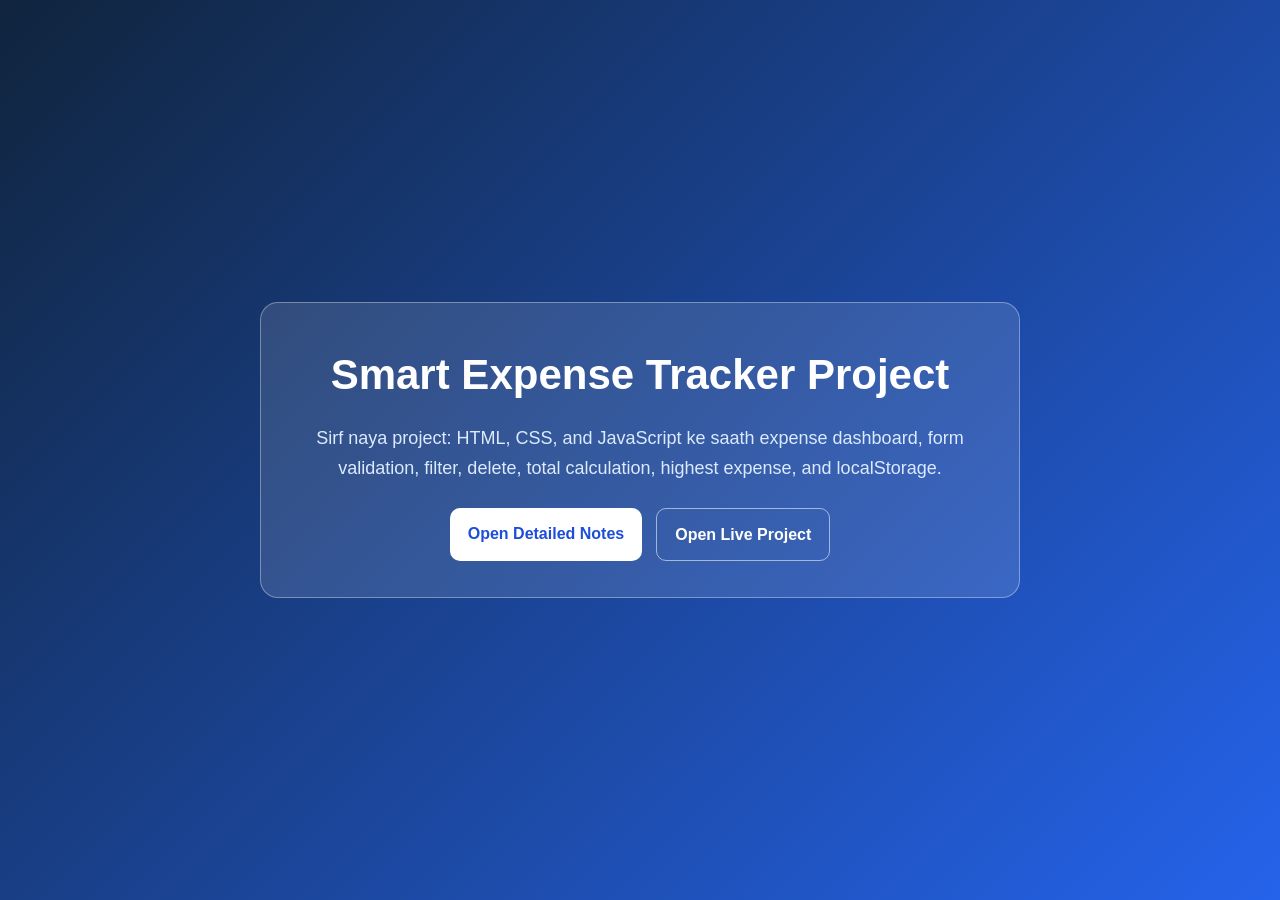
<file: index.html>
<!DOCTYPE html>
<html lang="en">
<head>
<meta charset="UTF-8">
<meta name="viewport" content="width=device-width, initial-scale=1">
<title>Smart Expense Tracker Project</title>
<style>
  *{box-sizing:border-box;}
  body{margin:0;font-family:Arial,Helvetica,sans-serif;background:#f7faff;color:#172033;line-height:1.7;}
  .hero{min-height:100vh;display:flex;align-items:center;justify-content:center;padding:40px 20px;background:linear-gradient(135deg,#10243d,#2563eb);color:#fff;text-align:center;}
  .card{max-width:760px;background:rgba(255,255,255,.12);border:1px solid rgba(255,255,255,.35);border-radius:18px;padding:36px;}
  h1{font-size:42px;margin:0 0 12px;}
  p{font-size:18px;color:#dbeafe;margin:0 0 24px;}
  .links{display:flex;gap:14px;justify-content:center;flex-wrap:wrap;}
  a{display:inline-block;background:#fff;color:#1d4ed8;text-decoration:none;font-weight:800;border-radius:10px;padding:12px 18px;}
  a.secondary{background:transparent;color:#fff;border:1px solid rgba(255,255,255,.55);}
</style>
</head>
<body>
  <main class="hero">
    <section class="card">
      <h1>Smart Expense Tracker Project</h1>
      <p>Sirf naya project: HTML, CSS, and JavaScript ke saath expense dashboard, form validation, filter, delete, total calculation, highest expense, and localStorage.</p>
      <div class="links">
        <a href="smart-expense-tracker-project/">Open Detailed Notes</a>
        <a class="secondary" href="smart-expense-tracker-project/project/">Open Live Project</a>
      </div>
    </section>
  </main>
</body>
</html>
</file>
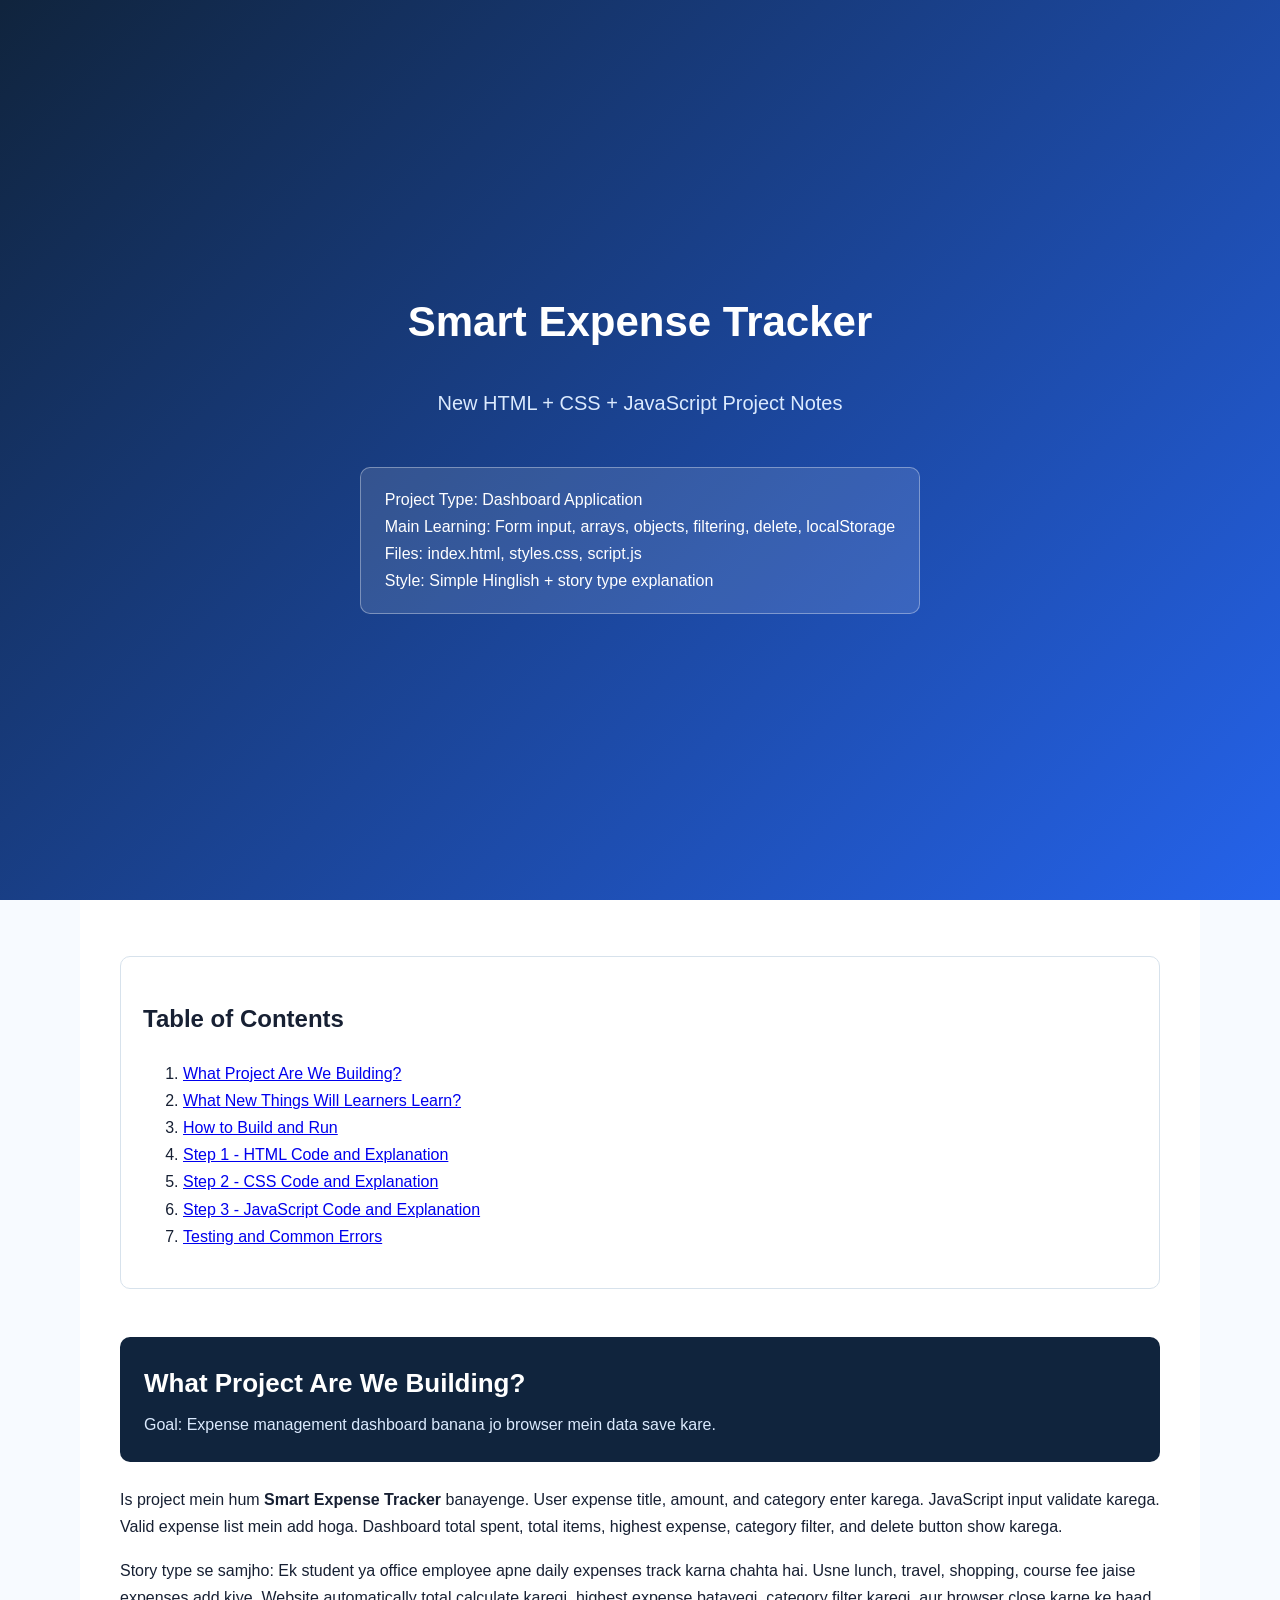
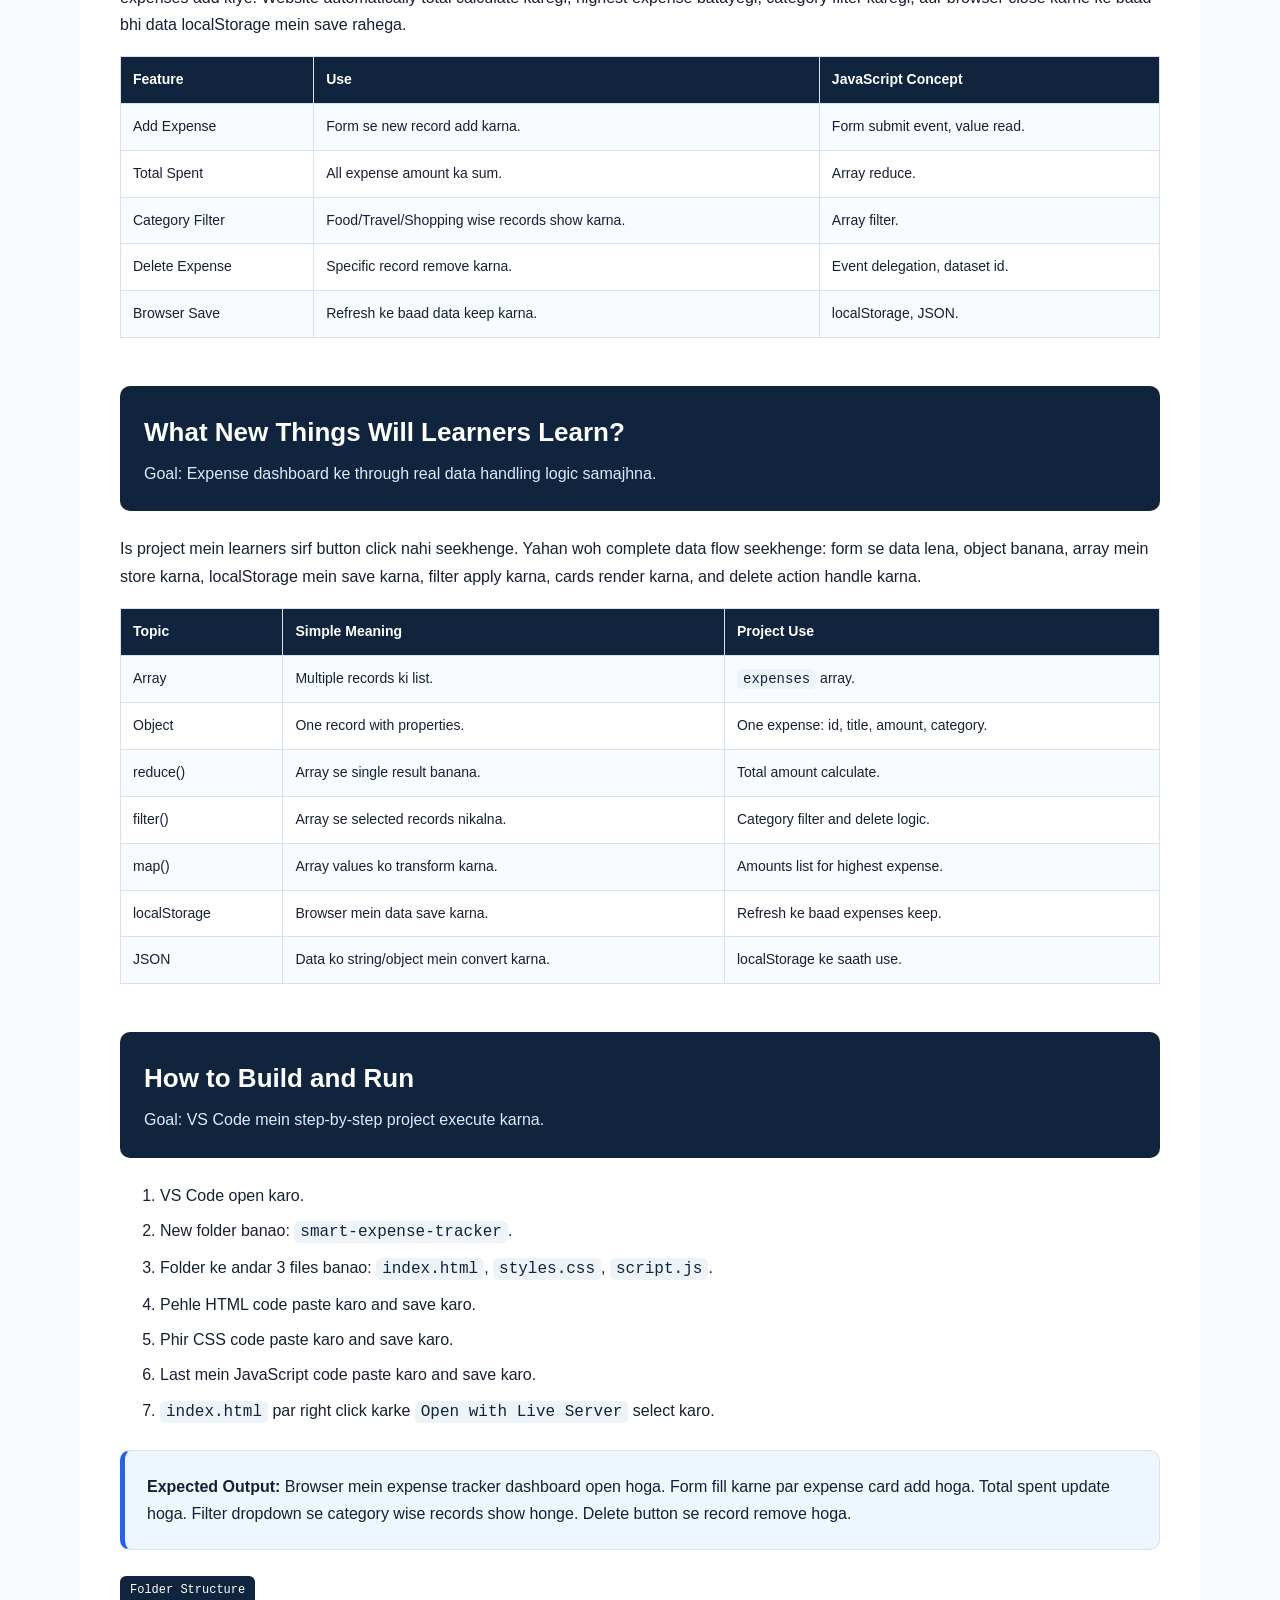
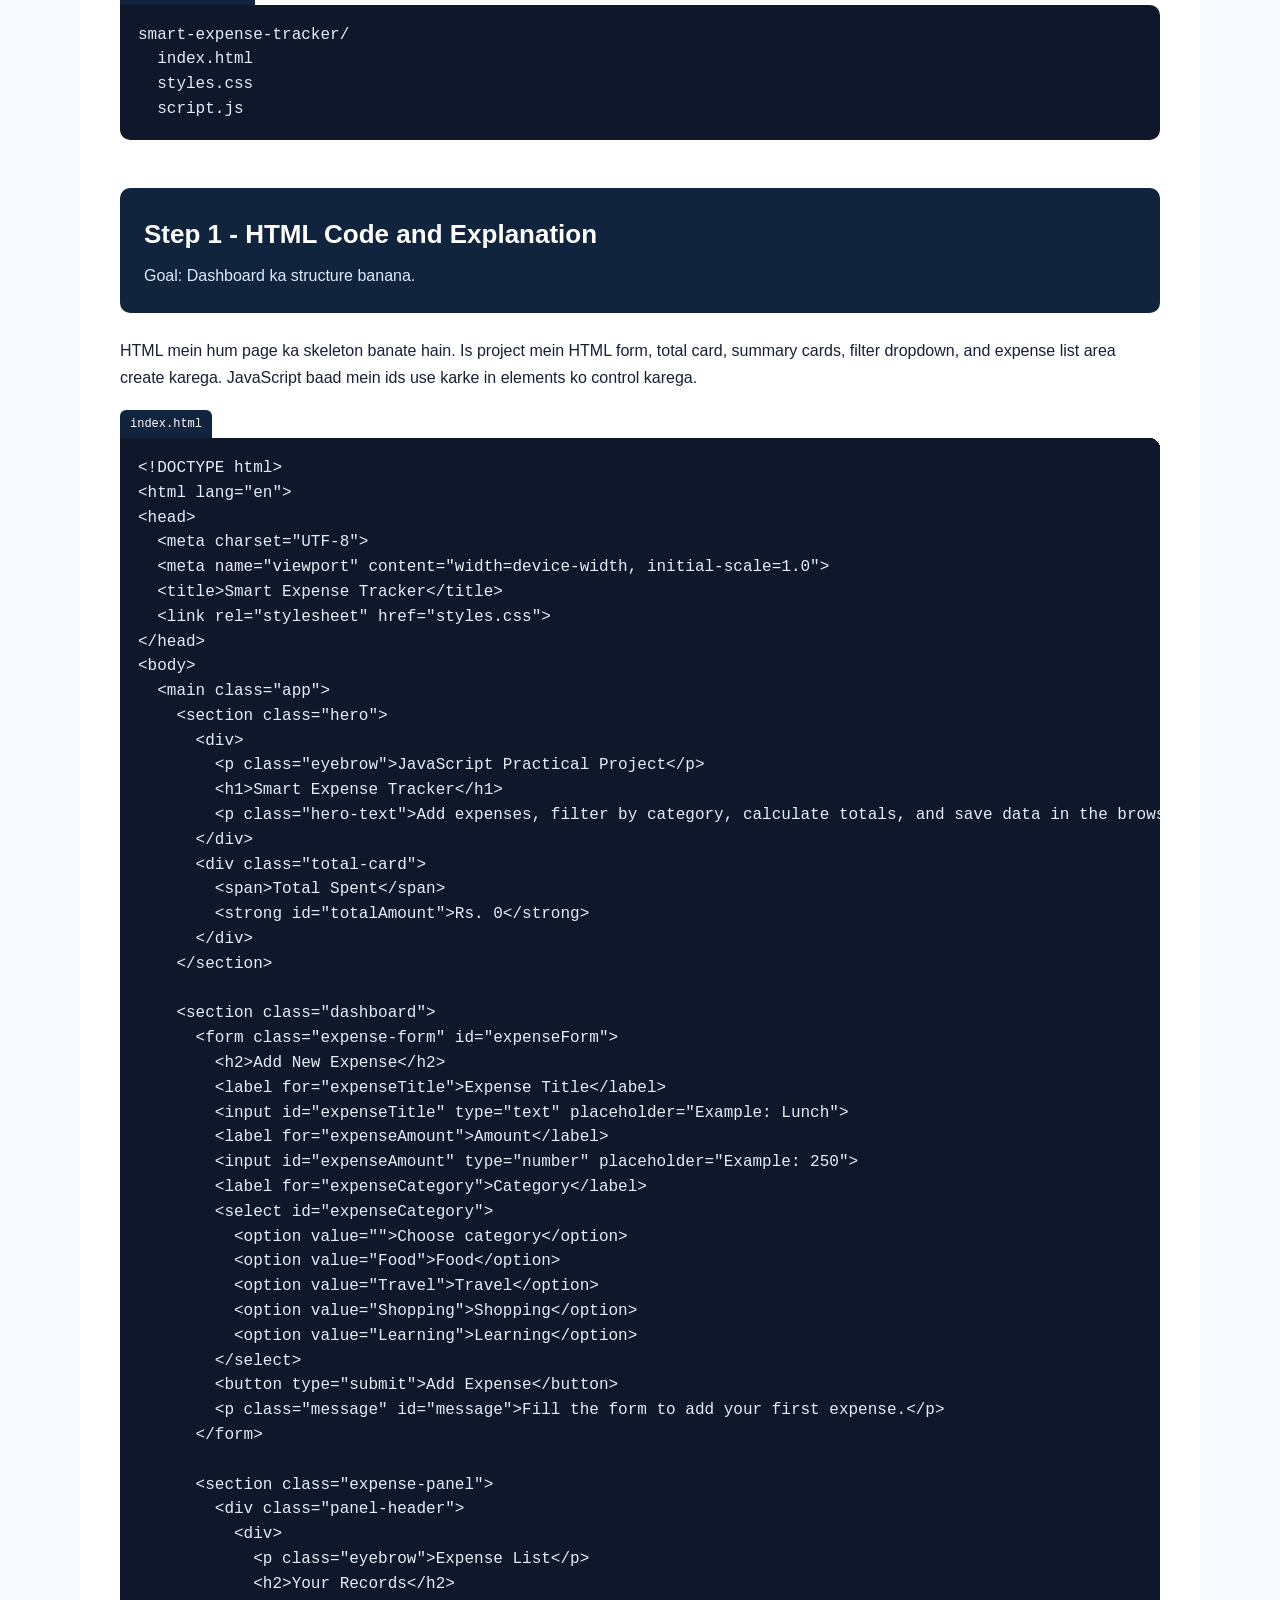
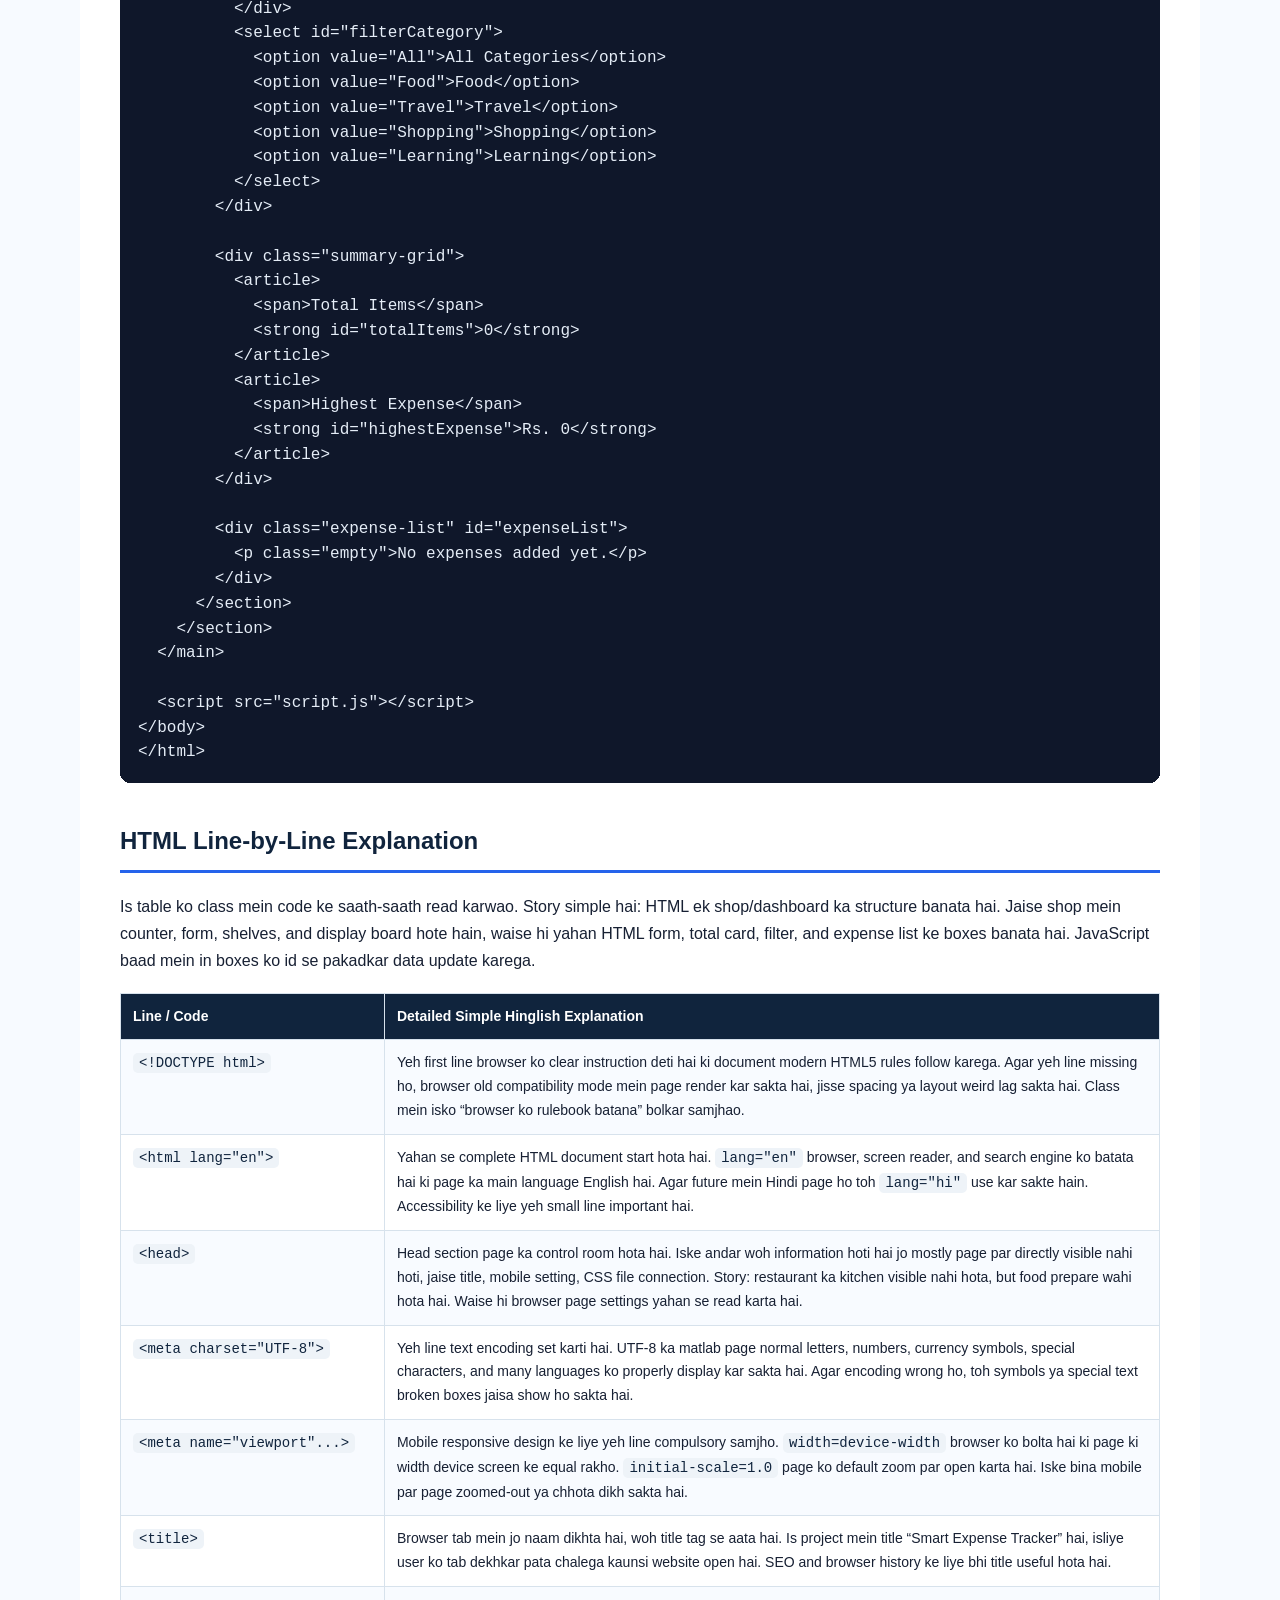
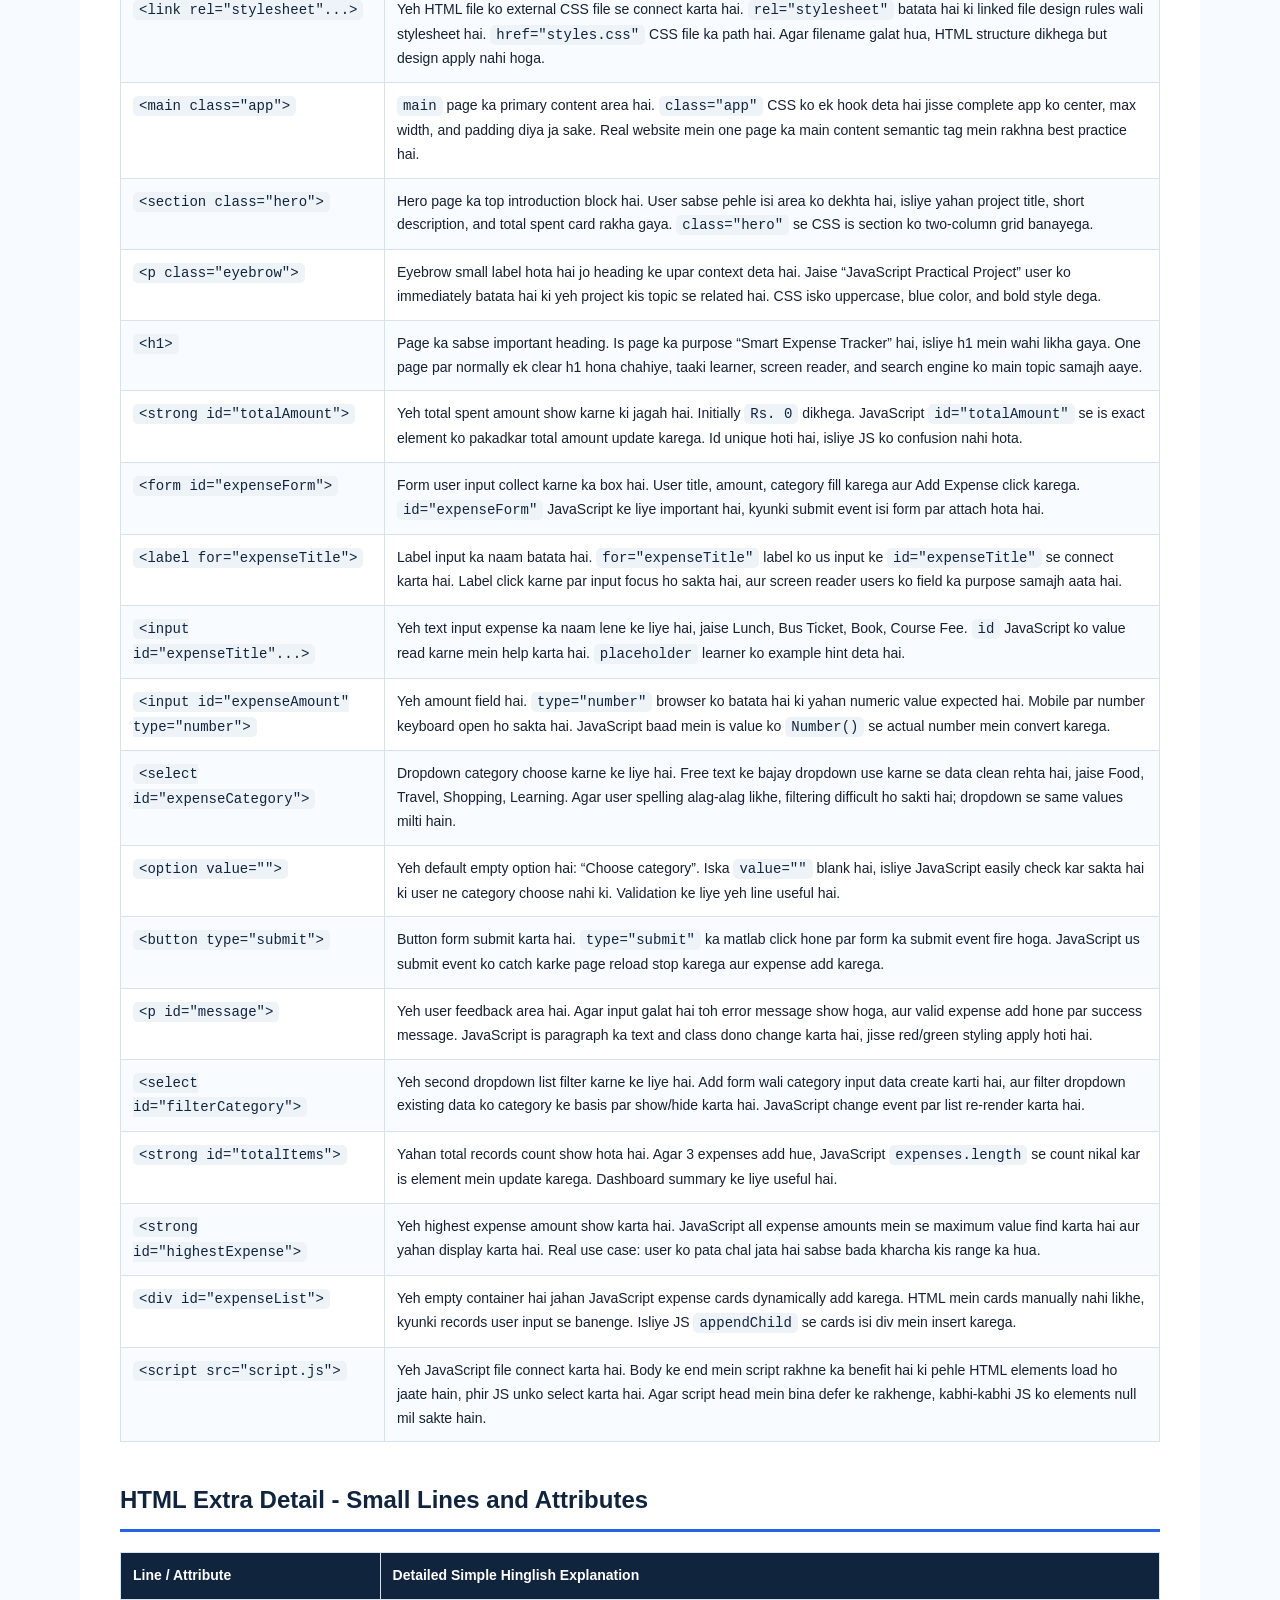
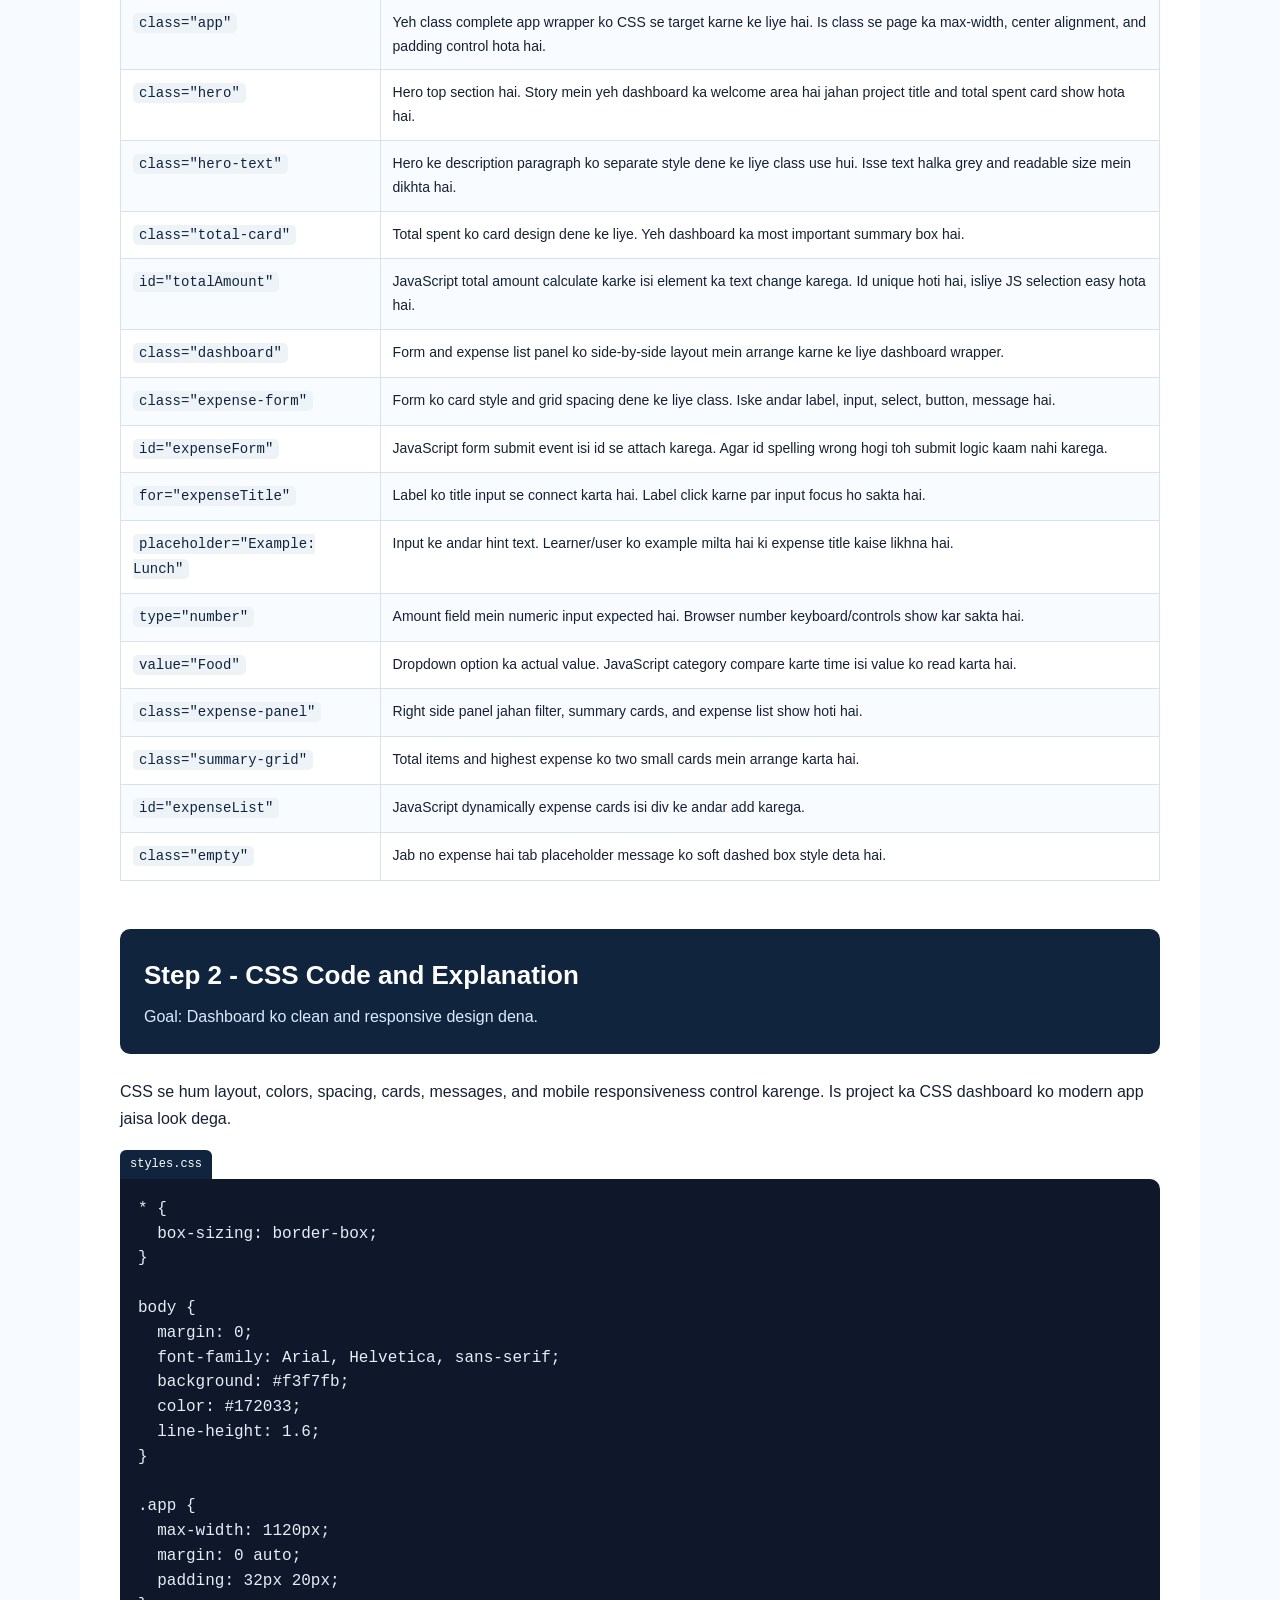
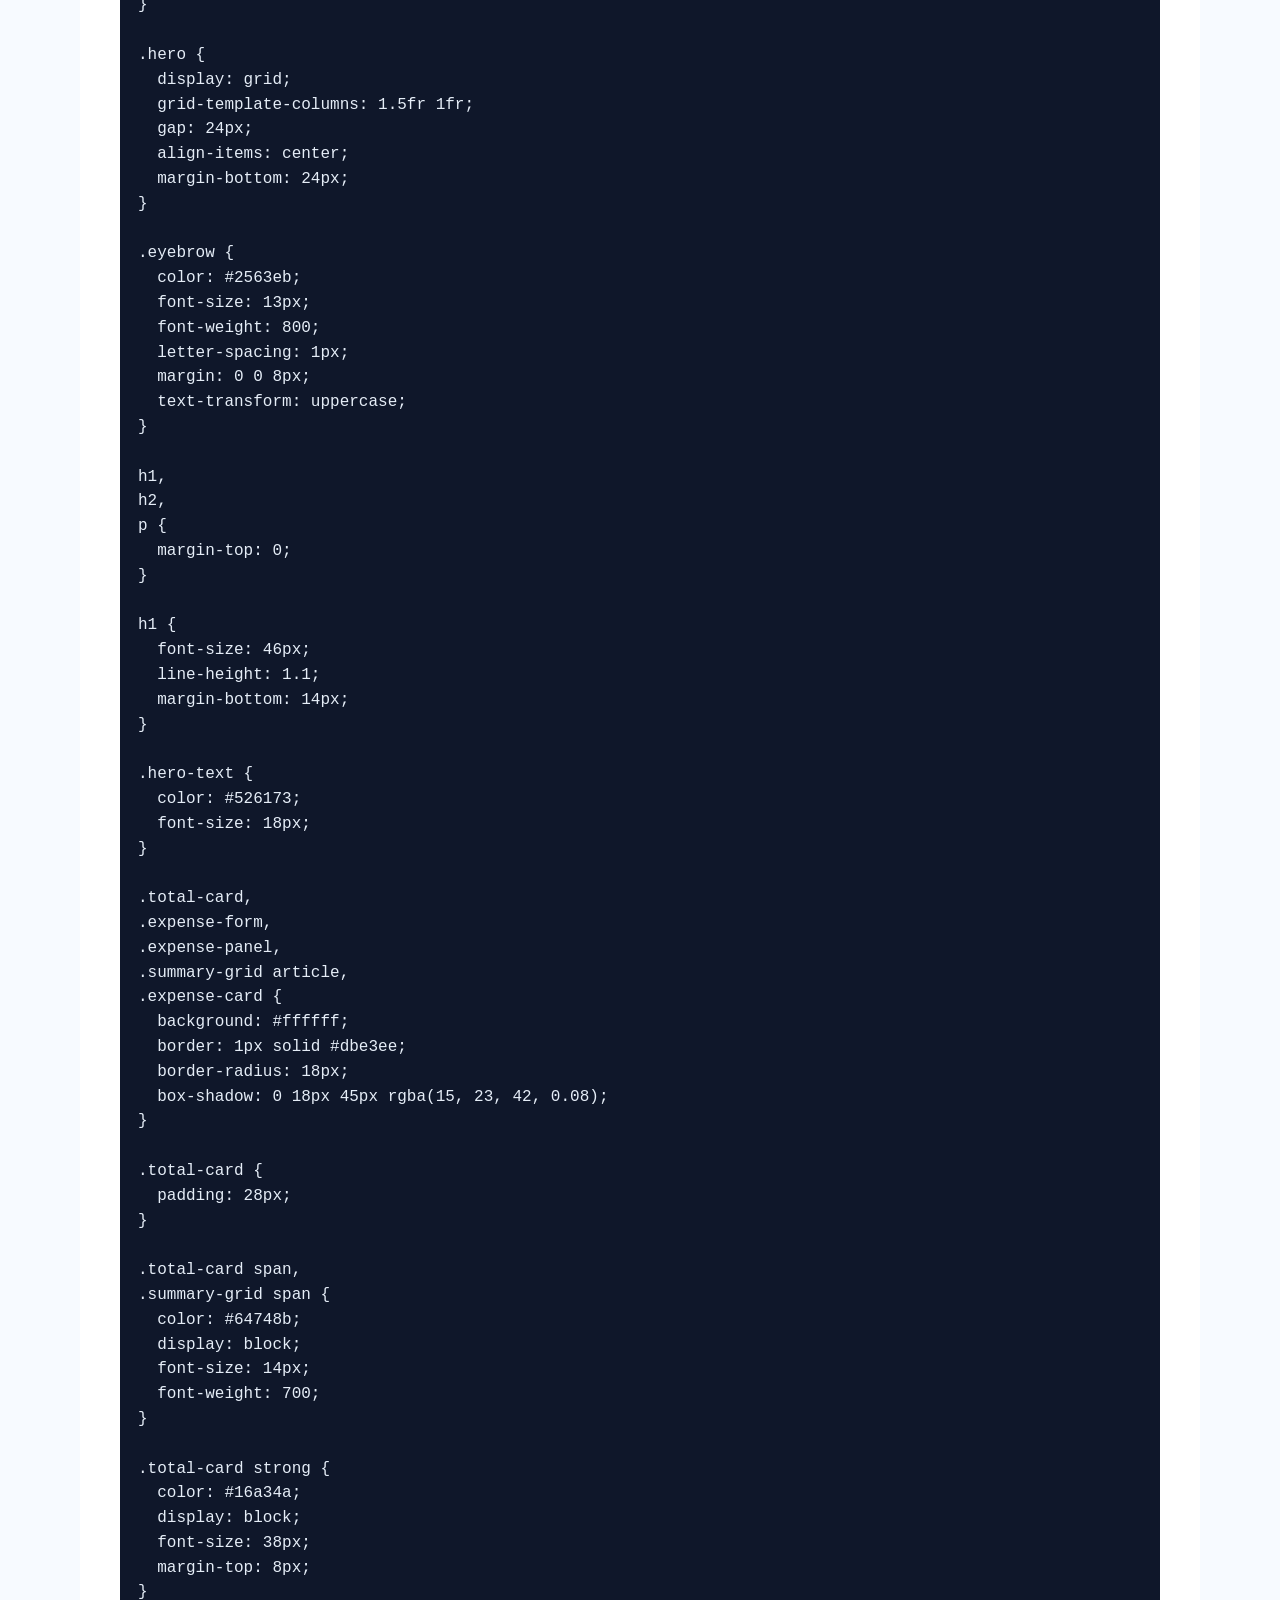
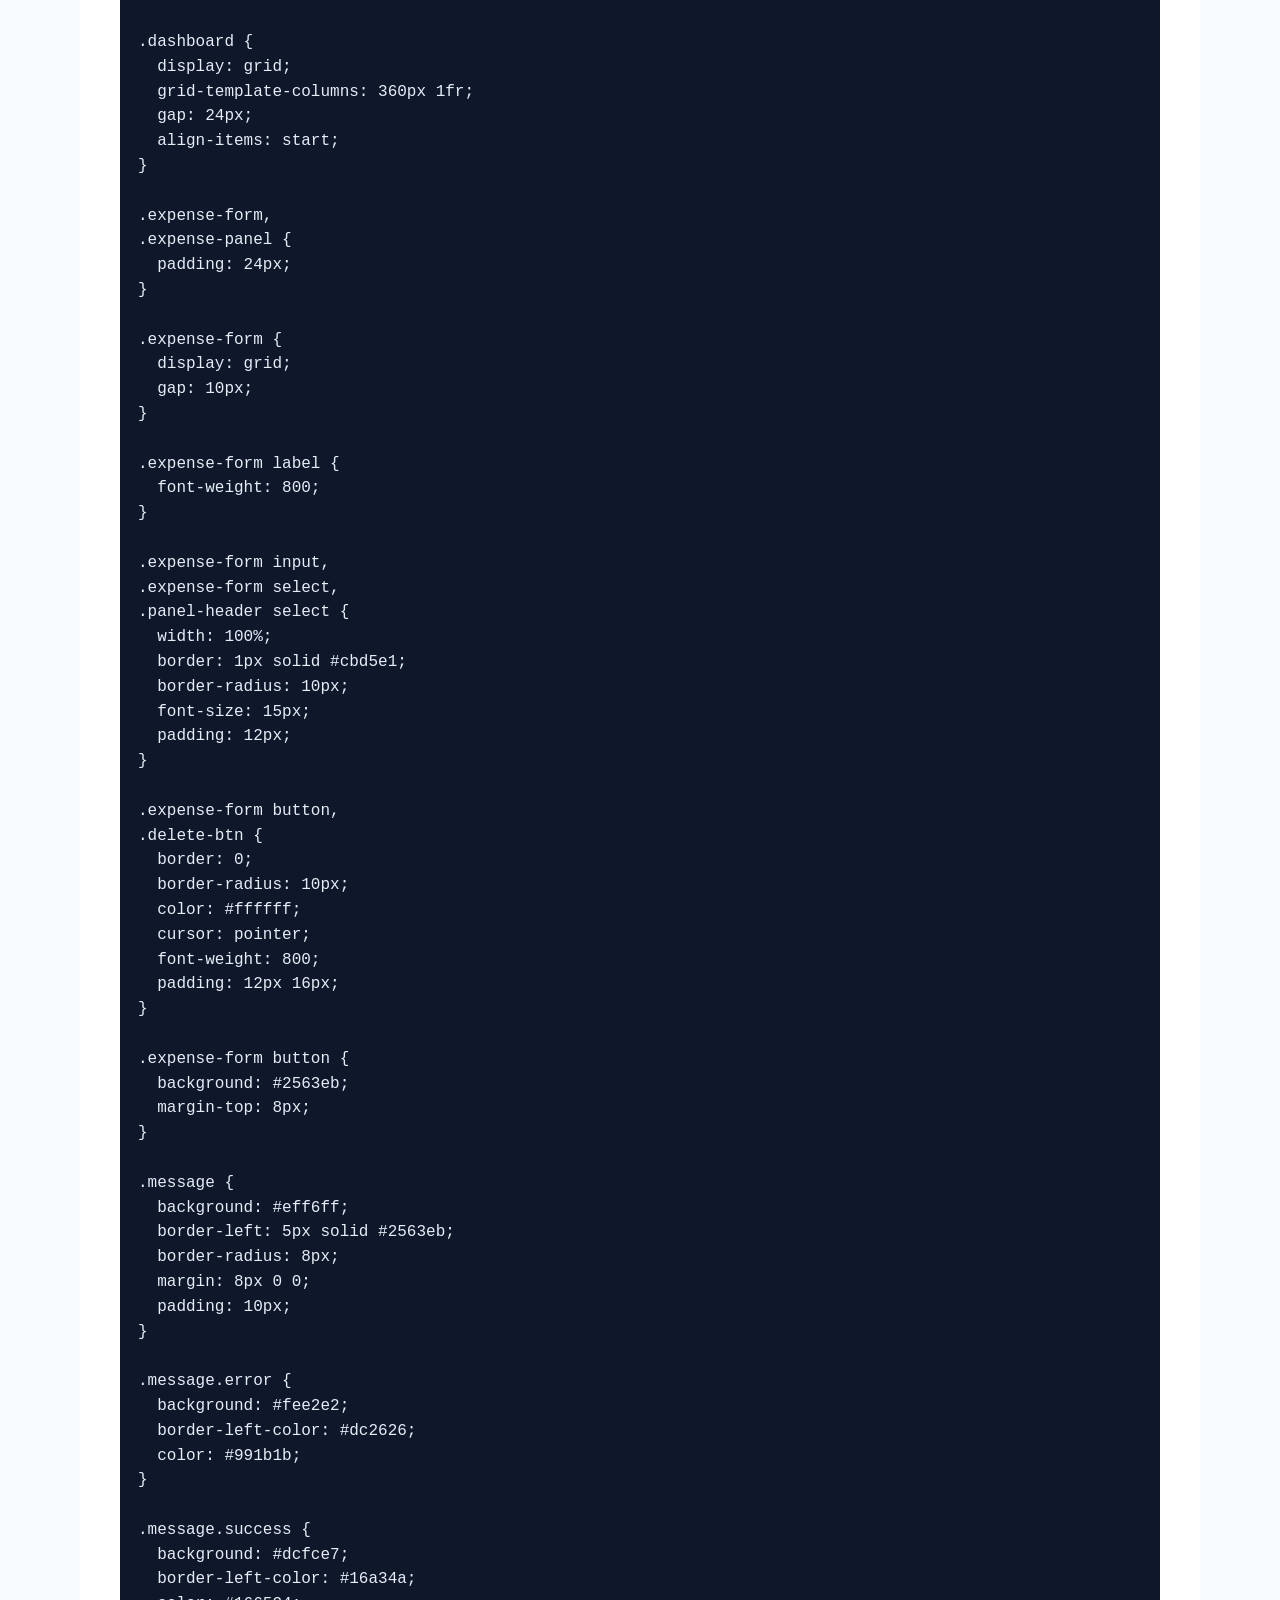
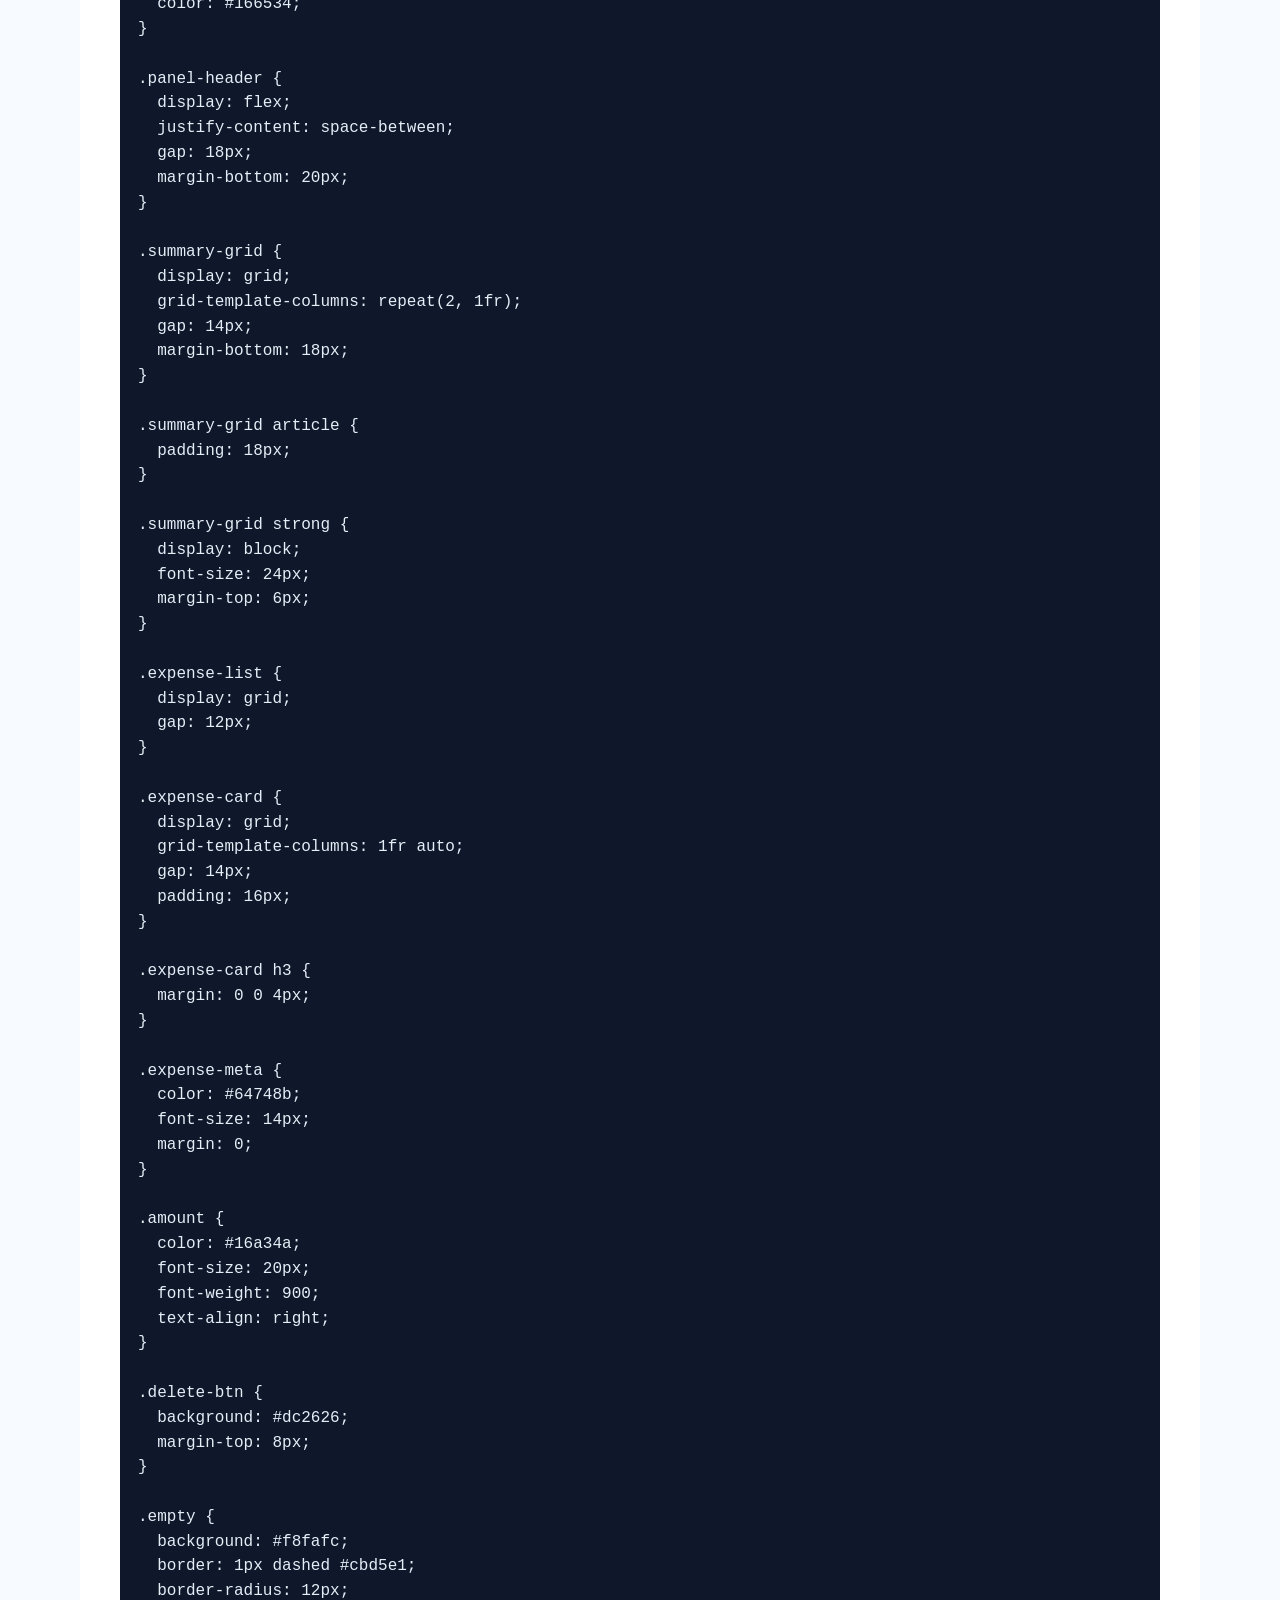
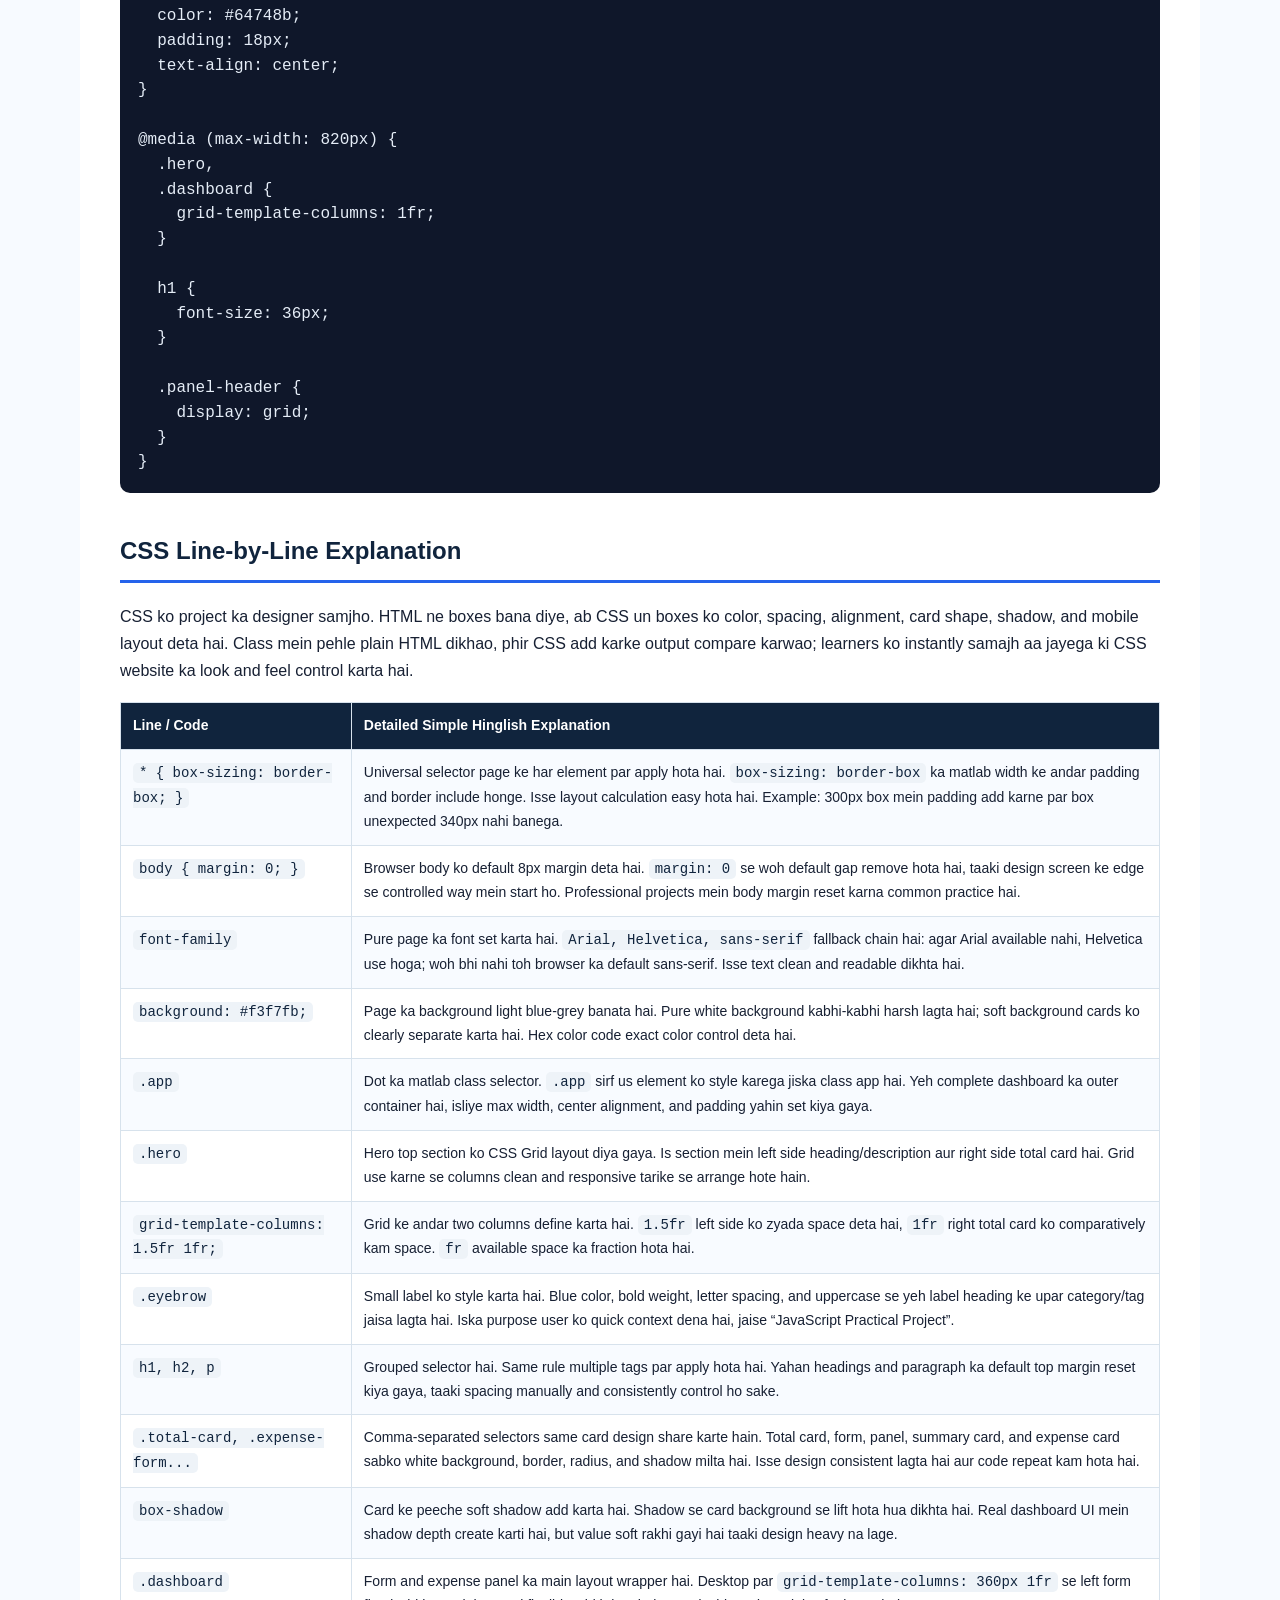
<file: smart-expense-tracker-project/index.html>
<!DOCTYPE html>
<html lang="en">
<head>
<meta charset="UTF-8">
<meta name="viewport" content="width=device-width, initial-scale=1">
<title>Smart Expense Tracker Project Notes</title>
<style>
  :root{--navy:#10243d;--blue:#2563eb;--green:#16a34a;--line:#d7e2ec;--soft:#eef6ff;--code:#0f172a;}
  *{box-sizing:border-box;}
  body{margin:0;font-family:Arial,Helvetica,sans-serif;color:#172033;background:#f7faff;line-height:1.7;}
  .titlepage{min-height:100vh;display:flex;flex-direction:column;justify-content:center;align-items:center;text-align:center;padding:60px 24px;background:linear-gradient(135deg,#10243d,#2563eb);color:white;}
  .titlepage h1{font-size:42px;margin:0 0 12px;}
  .titlepage h2{font-size:20px;font-weight:400;color:#dbeafe;}
  .badge{margin-top:30px;padding:18px 24px;border:1px solid rgba(255,255,255,.35);border-radius:10px;background:rgba(255,255,255,.12);text-align:left;}
  .page{max-width:1120px;margin:0 auto;padding:32px 40px 70px;background:white;}
  .toc,.box{border:1px solid var(--line);border-radius:10px;padding:22px;margin:24px 0;background:white;}
  .info{background:var(--soft);border-left:5px solid var(--blue);}
  .module-header{background:var(--navy);color:white;padding:24px;border-radius:10px;margin:48px 0 24px;}
  .module-header h1{margin:0;font-size:26px;}
  .module-header p{margin:6px 0 0;color:#dbeafe;}
  h2.topic{color:var(--navy);border-bottom:3px solid var(--blue);padding-bottom:8px;margin-top:38px;}
  h3.subtopic{color:var(--blue);margin-top:26px;}
  .run-loc{display:inline-block;background:var(--navy);color:white;font-family:monospace;font-size:12px;padding:4px 10px;border-radius:6px 6px 0 0;}
  pre{margin:0 0 18px;background:var(--code);color:#e5edf7;padding:18px;border-radius:0 10px 10px 10px;overflow:auto;line-height:1.55;}
  code,.inline-code{font-family:Consolas,Monaco,monospace;}
  .inline-code{background:#eef3f8;color:#10243d;padding:2px 6px;border-radius:5px;}
  table{width:100%;border-collapse:collapse;margin:18px 0;font-size:14px;}
  th,td{border:1px solid var(--line);padding:11px 12px;text-align:left;vertical-align:top;}
  th{background:var(--navy);color:white;}
  tr:nth-child(even){background:#f8fbff;}
  .steps li{margin-bottom:8px;}
</style>
</head>
<body>

<div class="titlepage">
  <h1>Smart Expense Tracker</h1>
  <h2>New HTML + CSS + JavaScript Project Notes</h2>
  <div class="badge">
    Project Type: Dashboard Application<br>
    Main Learning: Form input, arrays, objects, filtering, delete, localStorage<br>
    Files: index.html, styles.css, script.js<br>
    Style: Simple Hinglish + story type explanation
  </div>
</div>

<div class="page">
<div class="toc">
<h2>Table of Contents</h2>
<ol>
  <li><a href="#intro">What Project Are We Building?</a></li>
  <li><a href="#learn">What New Things Will Learners Learn?</a></li>
  <li><a href="#run">How to Build and Run</a></li>
  <li><a href="#html">Step 1 - HTML Code and Explanation</a></li>
  <li><a href="#css">Step 2 - CSS Code and Explanation</a></li>
  <li><a href="#js">Step 3 - JavaScript Code and Explanation</a></li>
  <li><a href="#testing">Testing and Common Errors</a></li>
</ol>
</div>

<div class="module-header" id="intro">
  <h1>What Project Are We Building?</h1>
  <p>Goal: Expense management dashboard banana jo browser mein data save kare.</p>
</div>

<p>Is project mein hum <strong>Smart Expense Tracker</strong> banayenge. User expense title, amount, and category enter karega. JavaScript input validate karega. Valid expense list mein add hoga. Dashboard total spent, total items, highest expense, category filter, and delete button show karega.</p>
<p>Story type se samjho: Ek student ya office employee apne daily expenses track karna chahta hai. Usne lunch, travel, shopping, course fee jaise expenses add kiye. Website automatically total calculate karegi, highest expense batayegi, category filter karegi, aur browser close karne ke baad bhi data localStorage mein save rahega.</p>

<table>
<tr><th>Feature</th><th>Use</th><th>JavaScript Concept</th></tr>
<tr><td>Add Expense</td><td>Form se new record add karna.</td><td>Form submit event, value read.</td></tr>
<tr><td>Total Spent</td><td>All expense amount ka sum.</td><td>Array reduce.</td></tr>
<tr><td>Category Filter</td><td>Food/Travel/Shopping wise records show karna.</td><td>Array filter.</td></tr>
<tr><td>Delete Expense</td><td>Specific record remove karna.</td><td>Event delegation, dataset id.</td></tr>
<tr><td>Browser Save</td><td>Refresh ke baad data keep karna.</td><td>localStorage, JSON.</td></tr>
</table>

<div class="module-header" id="learn">
  <h1>What New Things Will Learners Learn?</h1>
  <p>Goal: Expense dashboard ke through real data handling logic samajhna.</p>
</div>

<p>Is project mein learners sirf button click nahi seekhenge. Yahan woh complete data flow seekhenge: form se data lena, object banana, array mein store karna, localStorage mein save karna, filter apply karna, cards render karna, and delete action handle karna.</p>

<table>
<tr><th>Topic</th><th>Simple Meaning</th><th>Project Use</th></tr>
<tr><td>Array</td><td>Multiple records ki list.</td><td><span class="inline-code">expenses</span> array.</td></tr>
<tr><td>Object</td><td>One record with properties.</td><td>One expense: id, title, amount, category.</td></tr>
<tr><td>reduce()</td><td>Array se single result banana.</td><td>Total amount calculate.</td></tr>
<tr><td>filter()</td><td>Array se selected records nikalna.</td><td>Category filter and delete logic.</td></tr>
<tr><td>map()</td><td>Array values ko transform karna.</td><td>Amounts list for highest expense.</td></tr>
<tr><td>localStorage</td><td>Browser mein data save karna.</td><td>Refresh ke baad expenses keep.</td></tr>
<tr><td>JSON</td><td>Data ko string/object mein convert karna.</td><td>localStorage ke saath use.</td></tr>
</table>

<div class="module-header" id="run">
  <h1>How to Build and Run</h1>
  <p>Goal: VS Code mein step-by-step project execute karna.</p>
</div>

<ol class="steps">
<li>VS Code open karo.</li>
<li>New folder banao: <span class="inline-code">smart-expense-tracker</span>.</li>
<li>Folder ke andar 3 files banao: <span class="inline-code">index.html</span>, <span class="inline-code">styles.css</span>, <span class="inline-code">script.js</span>.</li>
<li>Pehle HTML code paste karo and save karo.</li>
<li>Phir CSS code paste karo and save karo.</li>
<li>Last mein JavaScript code paste karo and save karo.</li>
<li><span class="inline-code">index.html</span> par right click karke <span class="inline-code">Open with Live Server</span> select karo.</li>
</ol>

<div class="box info">
<strong>Expected Output:</strong> Browser mein expense tracker dashboard open hoga. Form fill karne par expense card add hoga. Total spent update hoga. Filter dropdown se category wise records show honge. Delete button se record remove hoga.
</div>

<span class="run-loc">Folder Structure</span>
<pre><code>smart-expense-tracker/
  index.html
  styles.css
  script.js</code></pre>

<div class="module-header" id="html">
  <h1>Step 1 - HTML Code and Explanation</h1>
  <p>Goal: Dashboard ka structure banana.</p>
</div>

<p>HTML mein hum page ka skeleton banate hain. Is project mein HTML form, total card, summary cards, filter dropdown, and expense list area create karega. JavaScript baad mein ids use karke in elements ko control karega.</p>

<span class="run-loc">index.html</span>
<pre><code>&lt;!DOCTYPE html&gt;
&lt;html lang="en"&gt;
&lt;head&gt;
  &lt;meta charset="UTF-8"&gt;
  &lt;meta name="viewport" content="width=device-width, initial-scale=1.0"&gt;
  &lt;title&gt;Smart Expense Tracker&lt;/title&gt;
  &lt;link rel="stylesheet" href="styles.css"&gt;
&lt;/head&gt;
&lt;body&gt;
  &lt;main class="app"&gt;
    &lt;section class="hero"&gt;
      &lt;div&gt;
        &lt;p class="eyebrow"&gt;JavaScript Practical Project&lt;/p&gt;
        &lt;h1&gt;Smart Expense Tracker&lt;/h1&gt;
        &lt;p class="hero-text"&gt;Add expenses, filter by category, calculate totals, and save data in the browser.&lt;/p&gt;
      &lt;/div&gt;
      &lt;div class="total-card"&gt;
        &lt;span&gt;Total Spent&lt;/span&gt;
        &lt;strong id="totalAmount"&gt;Rs. 0&lt;/strong&gt;
      &lt;/div&gt;
    &lt;/section&gt;

    &lt;section class="dashboard"&gt;
      &lt;form class="expense-form" id="expenseForm"&gt;
        &lt;h2&gt;Add New Expense&lt;/h2&gt;
        &lt;label for="expenseTitle"&gt;Expense Title&lt;/label&gt;
        &lt;input id="expenseTitle" type="text" placeholder="Example: Lunch"&gt;
        &lt;label for="expenseAmount"&gt;Amount&lt;/label&gt;
        &lt;input id="expenseAmount" type="number" placeholder="Example: 250"&gt;
        &lt;label for="expenseCategory"&gt;Category&lt;/label&gt;
        &lt;select id="expenseCategory"&gt;
          &lt;option value=""&gt;Choose category&lt;/option&gt;
          &lt;option value="Food"&gt;Food&lt;/option&gt;
          &lt;option value="Travel"&gt;Travel&lt;/option&gt;
          &lt;option value="Shopping"&gt;Shopping&lt;/option&gt;
          &lt;option value="Learning"&gt;Learning&lt;/option&gt;
        &lt;/select&gt;
        &lt;button type="submit"&gt;Add Expense&lt;/button&gt;
        &lt;p class="message" id="message"&gt;Fill the form to add your first expense.&lt;/p&gt;
      &lt;/form&gt;

      &lt;section class="expense-panel"&gt;
        &lt;div class="panel-header"&gt;
          &lt;div&gt;
            &lt;p class="eyebrow"&gt;Expense List&lt;/p&gt;
            &lt;h2&gt;Your Records&lt;/h2&gt;
          &lt;/div&gt;
          &lt;select id="filterCategory"&gt;
            &lt;option value="All"&gt;All Categories&lt;/option&gt;
            &lt;option value="Food"&gt;Food&lt;/option&gt;
            &lt;option value="Travel"&gt;Travel&lt;/option&gt;
            &lt;option value="Shopping"&gt;Shopping&lt;/option&gt;
            &lt;option value="Learning"&gt;Learning&lt;/option&gt;
          &lt;/select&gt;
        &lt;/div&gt;

        &lt;div class="summary-grid"&gt;
          &lt;article&gt;
            &lt;span&gt;Total Items&lt;/span&gt;
            &lt;strong id="totalItems"&gt;0&lt;/strong&gt;
          &lt;/article&gt;
          &lt;article&gt;
            &lt;span&gt;Highest Expense&lt;/span&gt;
            &lt;strong id="highestExpense"&gt;Rs. 0&lt;/strong&gt;
          &lt;/article&gt;
        &lt;/div&gt;

        &lt;div class="expense-list" id="expenseList"&gt;
          &lt;p class="empty"&gt;No expenses added yet.&lt;/p&gt;
        &lt;/div&gt;
      &lt;/section&gt;
    &lt;/section&gt;
  &lt;/main&gt;

  &lt;script src="script.js"&gt;&lt;/script&gt;
&lt;/body&gt;
&lt;/html&gt;</code></pre>

<h2 class="topic">HTML Line-by-Line Explanation</h2>
<p>Is table ko class mein code ke saath-saath read karwao. Story simple hai: HTML ek shop/dashboard ka structure banata hai. Jaise shop mein counter, form, shelves, and display board hote hain, waise hi yahan HTML form, total card, filter, and expense list ke boxes banata hai. JavaScript baad mein in boxes ko id se pakadkar data update karega.</p>
<table>
<tr><th>Line / Code</th><th>Detailed Simple Hinglish Explanation</th></tr>
<tr><td><span class="inline-code">&lt;!DOCTYPE html&gt;</span></td><td>Yeh first line browser ko clear instruction deti hai ki document modern HTML5 rules follow karega. Agar yeh line missing ho, browser old compatibility mode mein page render kar sakta hai, jisse spacing ya layout weird lag sakta hai. Class mein isko “browser ko rulebook batana” bolkar samjhao.</td></tr>
<tr><td><span class="inline-code">&lt;html lang="en"&gt;</span></td><td>Yahan se complete HTML document start hota hai. <span class="inline-code">lang="en"</span> browser, screen reader, and search engine ko batata hai ki page ka main language English hai. Agar future mein Hindi page ho toh <span class="inline-code">lang="hi"</span> use kar sakte hain. Accessibility ke liye yeh small line important hai.</td></tr>
<tr><td><span class="inline-code">&lt;head&gt;</span></td><td>Head section page ka control room hota hai. Iske andar woh information hoti hai jo mostly page par directly visible nahi hoti, jaise title, mobile setting, CSS file connection. Story: restaurant ka kitchen visible nahi hota, but food prepare wahi hota hai. Waise hi browser page settings yahan se read karta hai.</td></tr>
<tr><td><span class="inline-code">&lt;meta charset="UTF-8"&gt;</span></td><td>Yeh line text encoding set karti hai. UTF-8 ka matlab page normal letters, numbers, currency symbols, special characters, and many languages ko properly display kar sakta hai. Agar encoding wrong ho, toh symbols ya special text broken boxes jaisa show ho sakta hai.</td></tr>
<tr><td><span class="inline-code">&lt;meta name="viewport"...&gt;</span></td><td>Mobile responsive design ke liye yeh line compulsory samjho. <span class="inline-code">width=device-width</span> browser ko bolta hai ki page ki width device screen ke equal rakho. <span class="inline-code">initial-scale=1.0</span> page ko default zoom par open karta hai. Iske bina mobile par page zoomed-out ya chhota dikh sakta hai.</td></tr>
<tr><td><span class="inline-code">&lt;title&gt;</span></td><td>Browser tab mein jo naam dikhta hai, woh title tag se aata hai. Is project mein title “Smart Expense Tracker” hai, isliye user ko tab dekhkar pata chalega kaunsi website open hai. SEO and browser history ke liye bhi title useful hota hai.</td></tr>
<tr><td><span class="inline-code">&lt;link rel="stylesheet"...&gt;</span></td><td>Yeh HTML file ko external CSS file se connect karta hai. <span class="inline-code">rel="stylesheet"</span> batata hai ki linked file design rules wali stylesheet hai. <span class="inline-code">href="styles.css"</span> CSS file ka path hai. Agar filename galat hua, HTML structure dikhega but design apply nahi hoga.</td></tr>
<tr><td><span class="inline-code">&lt;main class="app"&gt;</span></td><td><span class="inline-code">main</span> page ka primary content area hai. <span class="inline-code">class="app"</span> CSS ko ek hook deta hai jisse complete app ko center, max width, and padding diya ja sake. Real website mein one page ka main content semantic tag mein rakhna best practice hai.</td></tr>
<tr><td><span class="inline-code">&lt;section class="hero"&gt;</span></td><td>Hero page ka top introduction block hai. User sabse pehle isi area ko dekhta hai, isliye yahan project title, short description, and total spent card rakha gaya. <span class="inline-code">class="hero"</span> se CSS is section ko two-column grid banayega.</td></tr>
<tr><td><span class="inline-code">&lt;p class="eyebrow"&gt;</span></td><td>Eyebrow small label hota hai jo heading ke upar context deta hai. Jaise “JavaScript Practical Project” user ko immediately batata hai ki yeh project kis topic se related hai. CSS isko uppercase, blue color, and bold style dega.</td></tr>
<tr><td><span class="inline-code">&lt;h1&gt;</span></td><td>Page ka sabse important heading. Is page ka purpose “Smart Expense Tracker” hai, isliye h1 mein wahi likha gaya. One page par normally ek clear h1 hona chahiye, taaki learner, screen reader, and search engine ko main topic samajh aaye.</td></tr>
<tr><td><span class="inline-code">&lt;strong id="totalAmount"&gt;</span></td><td>Yeh total spent amount show karne ki jagah hai. Initially <span class="inline-code">Rs. 0</span> dikhega. JavaScript <span class="inline-code">id="totalAmount"</span> se is exact element ko pakadkar total amount update karega. Id unique hoti hai, isliye JS ko confusion nahi hota.</td></tr>
<tr><td><span class="inline-code">&lt;form id="expenseForm"&gt;</span></td><td>Form user input collect karne ka box hai. User title, amount, category fill karega aur Add Expense click karega. <span class="inline-code">id="expenseForm"</span> JavaScript ke liye important hai, kyunki submit event isi form par attach hota hai.</td></tr>
<tr><td><span class="inline-code">&lt;label for="expenseTitle"&gt;</span></td><td>Label input ka naam batata hai. <span class="inline-code">for="expenseTitle"</span> label ko us input ke <span class="inline-code">id="expenseTitle"</span> se connect karta hai. Label click karne par input focus ho sakta hai, aur screen reader users ko field ka purpose samajh aata hai.</td></tr>
<tr><td><span class="inline-code">&lt;input id="expenseTitle"...&gt;</span></td><td>Yeh text input expense ka naam lene ke liye hai, jaise Lunch, Bus Ticket, Book, Course Fee. <span class="inline-code">id</span> JavaScript ko value read karne mein help karta hai. <span class="inline-code">placeholder</span> learner ko example hint deta hai.</td></tr>
<tr><td><span class="inline-code">&lt;input id="expenseAmount" type="number"&gt;</span></td><td>Yeh amount field hai. <span class="inline-code">type="number"</span> browser ko batata hai ki yahan numeric value expected hai. Mobile par number keyboard open ho sakta hai. JavaScript baad mein is value ko <span class="inline-code">Number()</span> se actual number mein convert karega.</td></tr>
<tr><td><span class="inline-code">&lt;select id="expenseCategory"&gt;</span></td><td>Dropdown category choose karne ke liye hai. Free text ke bajay dropdown use karne se data clean rehta hai, jaise Food, Travel, Shopping, Learning. Agar user spelling alag-alag likhe, filtering difficult ho sakti hai; dropdown se same values milti hain.</td></tr>
<tr><td><span class="inline-code">&lt;option value=""&gt;</span></td><td>Yeh default empty option hai: “Choose category”. Iska <span class="inline-code">value=""</span> blank hai, isliye JavaScript easily check kar sakta hai ki user ne category choose nahi ki. Validation ke liye yeh line useful hai.</td></tr>
<tr><td><span class="inline-code">&lt;button type="submit"&gt;</span></td><td>Button form submit karta hai. <span class="inline-code">type="submit"</span> ka matlab click hone par form ka submit event fire hoga. JavaScript us submit event ko catch karke page reload stop karega aur expense add karega.</td></tr>
<tr><td><span class="inline-code">&lt;p id="message"&gt;</span></td><td>Yeh user feedback area hai. Agar input galat hai toh error message show hoga, aur valid expense add hone par success message. JavaScript is paragraph ka text and class dono change karta hai, jisse red/green styling apply hoti hai.</td></tr>
<tr><td><span class="inline-code">&lt;select id="filterCategory"&gt;</span></td><td>Yeh second dropdown list filter karne ke liye hai. Add form wali category input data create karti hai, aur filter dropdown existing data ko category ke basis par show/hide karta hai. JavaScript change event par list re-render karta hai.</td></tr>
<tr><td><span class="inline-code">&lt;strong id="totalItems"&gt;</span></td><td>Yahan total records count show hota hai. Agar 3 expenses add hue, JavaScript <span class="inline-code">expenses.length</span> se count nikal kar is element mein update karega. Dashboard summary ke liye useful hai.</td></tr>
<tr><td><span class="inline-code">&lt;strong id="highestExpense"&gt;</span></td><td>Yeh highest expense amount show karta hai. JavaScript all expense amounts mein se maximum value find karta hai aur yahan display karta hai. Real use case: user ko pata chal jata hai sabse bada kharcha kis range ka hua.</td></tr>
<tr><td><span class="inline-code">&lt;div id="expenseList"&gt;</span></td><td>Yeh empty container hai jahan JavaScript expense cards dynamically add karega. HTML mein cards manually nahi likhe, kyunki records user input se banenge. Isliye JS <span class="inline-code">appendChild</span> se cards isi div mein insert karega.</td></tr>
<tr><td><span class="inline-code">&lt;script src="script.js"&gt;</span></td><td>Yeh JavaScript file connect karta hai. Body ke end mein script rakhne ka benefit hai ki pehle HTML elements load ho jaate hain, phir JS unko select karta hai. Agar script head mein bina defer ke rakhenge, kabhi-kabhi JS ko elements null mil sakte hain.</td></tr>
</table>

<h2 class="topic">HTML Extra Detail - Small Lines and Attributes</h2>
<table>
<tr><th>Line / Attribute</th><th>Detailed Simple Hinglish Explanation</th></tr>
<tr><td><span class="inline-code">class="app"</span></td><td>Yeh class complete app wrapper ko CSS se target karne ke liye hai. Is class se page ka max-width, center alignment, and padding control hota hai.</td></tr>
<tr><td><span class="inline-code">class="hero"</span></td><td>Hero top section hai. Story mein yeh dashboard ka welcome area hai jahan project title and total spent card show hota hai.</td></tr>
<tr><td><span class="inline-code">class="hero-text"</span></td><td>Hero ke description paragraph ko separate style dene ke liye class use hui. Isse text halka grey and readable size mein dikhta hai.</td></tr>
<tr><td><span class="inline-code">class="total-card"</span></td><td>Total spent ko card design dene ke liye. Yeh dashboard ka most important summary box hai.</td></tr>
<tr><td><span class="inline-code">id="totalAmount"</span></td><td>JavaScript total amount calculate karke isi element ka text change karega. Id unique hoti hai, isliye JS selection easy hota hai.</td></tr>
<tr><td><span class="inline-code">class="dashboard"</span></td><td>Form and expense list panel ko side-by-side layout mein arrange karne ke liye dashboard wrapper.</td></tr>
<tr><td><span class="inline-code">class="expense-form"</span></td><td>Form ko card style and grid spacing dene ke liye class. Iske andar label, input, select, button, message hai.</td></tr>
<tr><td><span class="inline-code">id="expenseForm"</span></td><td>JavaScript form submit event isi id se attach karega. Agar id spelling wrong hogi toh submit logic kaam nahi karega.</td></tr>
<tr><td><span class="inline-code">for="expenseTitle"</span></td><td>Label ko title input se connect karta hai. Label click karne par input focus ho sakta hai.</td></tr>
<tr><td><span class="inline-code">placeholder="Example: Lunch"</span></td><td>Input ke andar hint text. Learner/user ko example milta hai ki expense title kaise likhna hai.</td></tr>
<tr><td><span class="inline-code">type="number"</span></td><td>Amount field mein numeric input expected hai. Browser number keyboard/controls show kar sakta hai.</td></tr>
<tr><td><span class="inline-code">value="Food"</span></td><td>Dropdown option ka actual value. JavaScript category compare karte time isi value ko read karta hai.</td></tr>
<tr><td><span class="inline-code">class="expense-panel"</span></td><td>Right side panel jahan filter, summary cards, and expense list show hoti hai.</td></tr>
<tr><td><span class="inline-code">class="summary-grid"</span></td><td>Total items and highest expense ko two small cards mein arrange karta hai.</td></tr>
<tr><td><span class="inline-code">id="expenseList"</span></td><td>JavaScript dynamically expense cards isi div ke andar add karega.</td></tr>
<tr><td><span class="inline-code">class="empty"</span></td><td>Jab no expense hai tab placeholder message ko soft dashed box style deta hai.</td></tr>
</table>

<div class="module-header" id="css">
  <h1>Step 2 - CSS Code and Explanation</h1>
  <p>Goal: Dashboard ko clean and responsive design dena.</p>
</div>

<p>CSS se hum layout, colors, spacing, cards, messages, and mobile responsiveness control karenge. Is project ka CSS dashboard ko modern app jaisa look dega.</p>

<span class="run-loc">styles.css</span>
<pre><code>* {
  box-sizing: border-box;
}

body {
  margin: 0;
  font-family: Arial, Helvetica, sans-serif;
  background: #f3f7fb;
  color: #172033;
  line-height: 1.6;
}

.app {
  max-width: 1120px;
  margin: 0 auto;
  padding: 32px 20px;
}

.hero {
  display: grid;
  grid-template-columns: 1.5fr 1fr;
  gap: 24px;
  align-items: center;
  margin-bottom: 24px;
}

.eyebrow {
  color: #2563eb;
  font-size: 13px;
  font-weight: 800;
  letter-spacing: 1px;
  margin: 0 0 8px;
  text-transform: uppercase;
}

h1,
h2,
p {
  margin-top: 0;
}

h1 {
  font-size: 46px;
  line-height: 1.1;
  margin-bottom: 14px;
}

.hero-text {
  color: #526173;
  font-size: 18px;
}

.total-card,
.expense-form,
.expense-panel,
.summary-grid article,
.expense-card {
  background: #ffffff;
  border: 1px solid #dbe3ee;
  border-radius: 18px;
  box-shadow: 0 18px 45px rgba(15, 23, 42, 0.08);
}

.total-card {
  padding: 28px;
}

.total-card span,
.summary-grid span {
  color: #64748b;
  display: block;
  font-size: 14px;
  font-weight: 700;
}

.total-card strong {
  color: #16a34a;
  display: block;
  font-size: 38px;
  margin-top: 8px;
}

.dashboard {
  display: grid;
  grid-template-columns: 360px 1fr;
  gap: 24px;
  align-items: start;
}

.expense-form,
.expense-panel {
  padding: 24px;
}

.expense-form {
  display: grid;
  gap: 10px;
}

.expense-form label {
  font-weight: 800;
}

.expense-form input,
.expense-form select,
.panel-header select {
  width: 100%;
  border: 1px solid #cbd5e1;
  border-radius: 10px;
  font-size: 15px;
  padding: 12px;
}

.expense-form button,
.delete-btn {
  border: 0;
  border-radius: 10px;
  color: #ffffff;
  cursor: pointer;
  font-weight: 800;
  padding: 12px 16px;
}

.expense-form button {
  background: #2563eb;
  margin-top: 8px;
}

.message {
  background: #eff6ff;
  border-left: 5px solid #2563eb;
  border-radius: 8px;
  margin: 8px 0 0;
  padding: 10px;
}

.message.error {
  background: #fee2e2;
  border-left-color: #dc2626;
  color: #991b1b;
}

.message.success {
  background: #dcfce7;
  border-left-color: #16a34a;
  color: #166534;
}

.panel-header {
  display: flex;
  justify-content: space-between;
  gap: 18px;
  margin-bottom: 20px;
}

.summary-grid {
  display: grid;
  grid-template-columns: repeat(2, 1fr);
  gap: 14px;
  margin-bottom: 18px;
}

.summary-grid article {
  padding: 18px;
}

.summary-grid strong {
  display: block;
  font-size: 24px;
  margin-top: 6px;
}

.expense-list {
  display: grid;
  gap: 12px;
}

.expense-card {
  display: grid;
  grid-template-columns: 1fr auto;
  gap: 14px;
  padding: 16px;
}

.expense-card h3 {
  margin: 0 0 4px;
}

.expense-meta {
  color: #64748b;
  font-size: 14px;
  margin: 0;
}

.amount {
  color: #16a34a;
  font-size: 20px;
  font-weight: 900;
  text-align: right;
}

.delete-btn {
  background: #dc2626;
  margin-top: 8px;
}

.empty {
  background: #f8fafc;
  border: 1px dashed #cbd5e1;
  border-radius: 12px;
  color: #64748b;
  padding: 18px;
  text-align: center;
}

@media (max-width: 820px) {
  .hero,
  .dashboard {
    grid-template-columns: 1fr;
  }

  h1 {
    font-size: 36px;
  }

  .panel-header {
    display: grid;
  }
}</code></pre>

<h2 class="topic">CSS Line-by-Line Explanation</h2>
<p>CSS ko project ka designer samjho. HTML ne boxes bana diye, ab CSS un boxes ko color, spacing, alignment, card shape, shadow, and mobile layout deta hai. Class mein pehle plain HTML dikhao, phir CSS add karke output compare karwao; learners ko instantly samajh aa jayega ki CSS website ka look and feel control karta hai.</p>
<table>
<tr><th>Line / Code</th><th>Detailed Simple Hinglish Explanation</th></tr>
<tr><td><span class="inline-code">* { box-sizing: border-box; }</span></td><td>Universal selector page ke har element par apply hota hai. <span class="inline-code">box-sizing: border-box</span> ka matlab width ke andar padding and border include honge. Isse layout calculation easy hota hai. Example: 300px box mein padding add karne par box unexpected 340px nahi banega.</td></tr>
<tr><td><span class="inline-code">body { margin: 0; }</span></td><td>Browser body ko default 8px margin deta hai. <span class="inline-code">margin: 0</span> se woh default gap remove hota hai, taaki design screen ke edge se controlled way mein start ho. Professional projects mein body margin reset karna common practice hai.</td></tr>
<tr><td><span class="inline-code">font-family</span></td><td>Pure page ka font set karta hai. <span class="inline-code">Arial, Helvetica, sans-serif</span> fallback chain hai: agar Arial available nahi, Helvetica use hoga; woh bhi nahi toh browser ka default sans-serif. Isse text clean and readable dikhta hai.</td></tr>
<tr><td><span class="inline-code">background: #f3f7fb;</span></td><td>Page ka background light blue-grey banata hai. Pure white background kabhi-kabhi harsh lagta hai; soft background cards ko clearly separate karta hai. Hex color code exact color control deta hai.</td></tr>
<tr><td><span class="inline-code">.app</span></td><td>Dot ka matlab class selector. <span class="inline-code">.app</span> sirf us element ko style karega jiska class app hai. Yeh complete dashboard ka outer container hai, isliye max width, center alignment, and padding yahin set kiya gaya.</td></tr>
<tr><td><span class="inline-code">.hero</span></td><td>Hero top section ko CSS Grid layout diya gaya. Is section mein left side heading/description aur right side total card hai. Grid use karne se columns clean and responsive tarike se arrange hote hain.</td></tr>
<tr><td><span class="inline-code">grid-template-columns: 1.5fr 1fr;</span></td><td>Grid ke andar two columns define karta hai. <span class="inline-code">1.5fr</span> left side ko zyada space deta hai, <span class="inline-code">1fr</span> right total card ko comparatively kam space. <span class="inline-code">fr</span> available space ka fraction hota hai.</td></tr>
<tr><td><span class="inline-code">.eyebrow</span></td><td>Small label ko style karta hai. Blue color, bold weight, letter spacing, and uppercase se yeh label heading ke upar category/tag jaisa lagta hai. Iska purpose user ko quick context dena hai, jaise “JavaScript Practical Project”.</td></tr>
<tr><td><span class="inline-code">h1, h2, p</span></td><td>Grouped selector hai. Same rule multiple tags par apply hota hai. Yahan headings and paragraph ka default top margin reset kiya gaya, taaki spacing manually and consistently control ho sake.</td></tr>
<tr><td><span class="inline-code">.total-card, .expense-form...</span></td><td>Comma-separated selectors same card design share karte hain. Total card, form, panel, summary card, and expense card sabko white background, border, radius, and shadow milta hai. Isse design consistent lagta hai aur code repeat kam hota hai.</td></tr>
<tr><td><span class="inline-code">box-shadow</span></td><td>Card ke peeche soft shadow add karta hai. Shadow se card background se lift hota hua dikhta hai. Real dashboard UI mein shadow depth create karti hai, but value soft rakhi gayi hai taaki design heavy na lage.</td></tr>
<tr><td><span class="inline-code">.dashboard</span></td><td>Form and expense panel ka main layout wrapper hai. Desktop par <span class="inline-code">grid-template-columns: 360px 1fr</span> se left form fixed width aur right panel flexible width leta hai. Isse dashboard app jaisa feel aata hai.</td></tr>
<tr><td><span class="inline-code">.expense-form</span></td><td>Expense form ko grid layout and gap deta hai. Iska matlab label, input, select, button ek clean vertical flow mein aate hain. Learner ko samjhao: form ke andar har field ke beech equal breathing space chahiye hoti hai.</td></tr>
<tr><td><span class="inline-code">input, select</span></td><td>Form controls ka common style. Width 100%, border, border-radius, font-size, padding sab set hai. Isse input boxes and dropdown visually same family ke lagte hain. Agar yeh common style na ho toh browser default controls inconsistent dikh sakte hain.</td></tr>
<tr><td><span class="inline-code">.message.error</span></td><td>Yeh combined class selector hai. Jab paragraph ke paas <span class="inline-code">message</span> and <span class="inline-code">error</span> dono classes hoti hain, red error design apply hota hai. JavaScript validation fail hone par yeh class set karta hai.</td></tr>
<tr><td><span class="inline-code">.message.success</span></td><td>Success feedback ke liye green design. Jab expense successfully add/delete hota hai, JavaScript message class ko success banata hai. User ko immediately visual confirmation milta hai ki action complete ho gaya.</td></tr>
<tr><td><span class="inline-code">.summary-grid</span></td><td>Total items and highest expense ko two cards mein arrange karta hai. <span class="inline-code">repeat(2, 1fr)</span> ka matlab two equal columns. Summary data dashboard mein quick glance ke liye hota hai.</td></tr>
<tr><td><span class="inline-code">.expense-card</span></td><td>Each expense record ko card layout deta hai. Left side title/category aur right side amount/delete button. Grid use kiya gaya taaki amount right side aligned rahe aur card clean lage.</td></tr>
<tr><td><span class="inline-code">.delete-btn</span></td><td>Delete button ko red background deta hai. Red color destructive action indicate karta hai, yani click karne par record remove hoga. Is tarah color coding se user ko action ka meaning jaldi samajh aata hai.</td></tr>
<tr><td><span class="inline-code">@media (max-width: 820px)</span></td><td>Media query responsive design ke liye hai. Jab screen width 820px ya usse kam hoti hai, hero and dashboard single column ho jaate hain. Mobile par two columns squeeze hote, isliye one-column layout better readability deta hai.</td></tr>
</table>

<h2 class="topic">CSS Extra Detail - Every Small Styling Idea</h2>
<table>
<tr><th>CSS Line</th><th>Detailed Simple Hinglish Explanation</th></tr>
<tr><td><span class="inline-code">color: #172033;</span></td><td>Default text color dark blue-grey set karta hai. Pure black se thoda softer lagta hai.</td></tr>
<tr><td><span class="inline-code">line-height: 1.6;</span></td><td>Text lines ke beech breathing space deta hai. Notes and dashboard dono readable lagte hain.</td></tr>
<tr><td><span class="inline-code">max-width: 1120px;</span></td><td>Large screens par content bahut spread nahi hota. Dashboard center mein professional width par rehta hai.</td></tr>
<tr><td><span class="inline-code">margin: 0 auto;</span></td><td>Container ko horizontally center karta hai. Auto left/right margin equal space banata hai.</td></tr>
<tr><td><span class="inline-code">padding: 32px 20px;</span></td><td>Container ke andar top/bottom 32px and left/right 20px space deta hai.</td></tr>
<tr><td><span class="inline-code">gap: 24px;</span></td><td>Grid items ke beech clean space deta hai. Manual margin lagane ki zaroorat kam hoti hai.</td></tr>
<tr><td><span class="inline-code">align-items: center;</span></td><td>Hero ke text and total card ko vertically center align karta hai.</td></tr>
<tr><td><span class="inline-code">text-transform: uppercase;</span></td><td>Eyebrow label ko capital letters mein convert karta hai. Label important dikhta hai.</td></tr>
<tr><td><span class="inline-code">letter-spacing: 1px;</span></td><td>Letters ke beech thoda space deta hai. Small label premium look deta hai.</td></tr>
<tr><td><span class="inline-code">font-weight: 800;</span></td><td>Text ko bold banata hai. Labels and buttons clearly visible hote hain.</td></tr>
<tr><td><span class="inline-code">border: 1px solid #dbe3ee;</span></td><td>Cards ko light boundary deta hai, jisse sections separate dikhen.</td></tr>
<tr><td><span class="inline-code">border-radius: 18px;</span></td><td>Cards ke corners rounded karta hai. Dashboard modern app jaisa lagta hai.</td></tr>
<tr><td><span class="inline-code">display: block;</span></td><td>Element ko full line block banata hai. Span/strong ko card mein separate line par show karne ke liye.</td></tr>
<tr><td><span class="inline-code">grid-template-columns: 360px 1fr;</span></td><td>Dashboard mein left form fixed 360px, right panel remaining space leta hai.</td></tr>
<tr><td><span class="inline-code">align-items: start;</span></td><td>Form and panel top se align hote hain. Content uneven height ho toh bhi top clean rahta hai.</td></tr>
<tr><td><span class="inline-code">border-left: 5px solid #2563eb;</span></td><td>Message box ke left side colored indicator deta hai. User ka attention message par jata hai.</td></tr>
<tr><td><span class="inline-code">justify-content: space-between;</span></td><td>Panel header mein title left aur filter right side par push hota hai.</td></tr>
<tr><td><span class="inline-code">text-align: right;</span></td><td>Amount ko right align karta hai. Money values generally right side aligned readable hoti hain.</td></tr>
<tr><td><span class="inline-code">border: 1px dashed #cbd5e1;</span></td><td>Empty state ko dashed border deta hai, jo placeholder/empty message jaisa feel deta hai.</td></tr>
<tr><td><span class="inline-code">grid-template-columns: 1fr;</span></td><td>Mobile par columns ko single column bana deta hai. Isse content small screen par squeeze nahi hota.</td></tr>
</table>

<div class="module-header" id="js">
  <h1>Step 3 - JavaScript Code and Explanation</h1>
  <p>Goal: Dashboard ko fully interactive banana.</p>
</div>

<p>JavaScript project ka brain hai. Yeh form values read karega, validation karega, object create karega, array update karega, localStorage mein save karega, cards render karega, filter apply karega, and delete action handle karega.</p>

<span class="run-loc">script.js</span>
<pre><code>const expenseForm = document.getElementById("expenseForm");
const expenseTitle = document.getElementById("expenseTitle");
const expenseAmount = document.getElementById("expenseAmount");
const expenseCategory = document.getElementById("expenseCategory");
const filterCategory = document.getElementById("filterCategory");
const expenseList = document.getElementById("expenseList");
const totalAmount = document.getElementById("totalAmount");
const totalItems = document.getElementById("totalItems");
const highestExpense = document.getElementById("highestExpense");
const message = document.getElementById("message");

let expenses = JSON.parse(localStorage.getItem("expenses")) || [];

function saveExpenses() {
  localStorage.setItem("expenses", JSON.stringify(expenses));
}

function showMessage(text, type) {
  message.textContent = text;
  message.className = "message " + type;
}

function getFilteredExpenses() {
  const selectedCategory = filterCategory.value;

  if (selectedCategory === "All") {
    return expenses;
  }

  return expenses.filter(function (expense) {
    return expense.category === selectedCategory;
  });
}

function updateSummary() {
  const total = expenses.reduce(function (sum, expense) {
    return sum + expense.amount;
  }, 0);

  const highest = expenses.length === 0 ? 0 : Math.max(...expenses.map(function (expense) {
    return expense.amount;
  }));

  totalAmount.textContent = "Rs. " + total;
  totalItems.textContent = expenses.length;
  highestExpense.textContent = "Rs. " + highest;
}

function renderExpenses() {
  const filteredExpenses = getFilteredExpenses();
  expenseList.innerHTML = "";

  if (filteredExpenses.length === 0) {
    expenseList.innerHTML = '&lt;p class="empty"&gt;No expenses found for this category.&lt;/p&gt;';
    updateSummary();
    return;
  }

  filteredExpenses.forEach(function (expense) {
    const card = document.createElement("article");
    card.className = "expense-card";
    card.innerHTML = `
      &lt;div&gt;
        &lt;h3&gt;${expense.title}&lt;/h3&gt;
        &lt;p class="expense-meta"&gt;${expense.category}&lt;/p&gt;
      &lt;/div&gt;
      &lt;div&gt;
        &lt;div class="amount"&gt;Rs. ${expense.amount}&lt;/div&gt;
        &lt;button class="delete-btn" data-id="${expense.id}"&gt;Delete&lt;/button&gt;
      &lt;/div&gt;
    `;
    expenseList.appendChild(card);
  });

  updateSummary();
}

expenseForm.addEventListener("submit", function (event) {
  event.preventDefault();

  const titleValue = expenseTitle.value.trim();
  const amountValue = Number(expenseAmount.value);
  const categoryValue = expenseCategory.value;

  if (titleValue === "") {
    showMessage("Please enter expense title.", "error");
    return;
  }

  if (amountValue &lt;= 0) {
    showMessage("Please enter a valid amount.", "error");
    return;
  }

  if (categoryValue === "") {
    showMessage("Please choose a category.", "error");
    return;
  }

  const expense = {
    id: Date.now(),
    title: titleValue,
    amount: amountValue,
    category: categoryValue
  };

  expenses.push(expense);
  saveExpenses();
  renderExpenses();
  showMessage("Expense added successfully.", "success");
  expenseForm.reset();
});

expenseList.addEventListener("click", function (event) {
  if (event.target.classList.contains("delete-btn")) {
    const expenseId = Number(event.target.dataset.id);
    expenses = expenses.filter(function (expense) {
      return expense.id !== expenseId;
    });
    saveExpenses();
    renderExpenses();
    showMessage("Expense deleted successfully.", "success");
  }
});

filterCategory.addEventListener("change", function () {
  renderExpenses();
});

renderExpenses();</code></pre>

<h2 class="topic">JavaScript Line-by-Line Explanation</h2>
<p>JavaScript ko project ka brain samjho. HTML ne input boxes banaye, CSS ne unko design diya, aur JavaScript un boxes mein jaan daalta hai. Jab user form submit karta hai, JavaScript guard ki tarah validation karta hai, accountant ki tarah total calculate karta hai, aur assistant ki tarah cards screen par add/delete karta hai.</p>
<table>
<tr><th>Line / Code</th><th>Detailed Simple Hinglish Explanation</th></tr>
<tr><td><span class="inline-code">const expenseForm = document.getElementById("expenseForm");</span></td><td>HTML form ko id se select karta hai. <span class="inline-code">document</span> complete webpage ko represent karta hai, aur <span class="inline-code">getElementById</span> ek specific element pakadta hai. Is form par submit event lagaya jayega, isliye form ko pehle variable mein store karna zaroori hai.</td></tr>
<tr><td><span class="inline-code">const expenseTitle = ...</span></td><td>Expense title input select hota hai. Jab user “Lunch” ya “Book” type karega, JavaScript isi input ki <span class="inline-code">value</span> read karega. Agar id HTML mein different hogi, yeh variable null ban sakta hai.</td></tr>
<tr><td><span class="inline-code">const expenseAmount = ...</span></td><td>Amount input field ko select karta hai. User yahan number enter karega, but browser input value string form mein deta hai. Isliye submit ke time <span class="inline-code">Number()</span> use karke value number mein convert ki jaati hai.</td></tr>
<tr><td><span class="inline-code">const expenseCategory = ...</span></td><td>Add form ka category dropdown select karta hai. Is dropdown ki value expense object ke <span class="inline-code">category</span> property mein save hogi. Example: Food, Travel, Shopping, Learning.</td></tr>
<tr><td><span class="inline-code">const filterCategory = ...</span></td><td>Filter dropdown select karta hai. Yeh add form ka category dropdown nahi hai; yeh existing records ko filter karne ke liye alag control hai. Change hone par list dobara render hoti hai.</td></tr>
<tr><td><span class="inline-code">const expenseList = ...</span></td><td>Expense cards show karne wala container select karta hai. JavaScript dynamically <span class="inline-code">article</span> cards create karke isi container ke andar add karega. Isko output area samjho.</td></tr>
<tr><td><span class="inline-code">const totalAmount = ...</span></td><td>Total spent dikhane wale element ko select karta hai. Jab bhi expense add/delete hota hai, <span class="inline-code">updateSummary()</span> function is element ka text update karta hai.</td></tr>
<tr><td><span class="inline-code">let expenses = JSON.parse(...) || [];</span></td><td>Yeh app ka main data array hai. Pehle browser localStorage se saved expenses read karta hai. Agar pehle se data hai toh parse karke array banega; agar data nahi hai toh empty array start hoga. <span class="inline-code">let</span> isliye hai kyunki delete ke time array change hoga.</td></tr>
<tr><td><span class="inline-code">localStorage.getItem("expenses")</span></td><td>Browser ke localStorage se <span class="inline-code">expenses</span> key ka saved data read karta hai. localStorage small browser storage hota hai jahan data refresh ke baad bhi rehta hai. Yeh server/database nahi hai, sirf current browser mein data save hota hai.</td></tr>
<tr><td><span class="inline-code">JSON.parse(...)</span></td><td>localStorage data string format mein save karta hai. <span class="inline-code">JSON.parse</span> us string ko wapas JavaScript array/object mein convert karta hai, taaki hum <span class="inline-code">push</span>, <span class="inline-code">filter</span>, <span class="inline-code">reduce</span> jaise array methods use kar sakein.</td></tr>
<tr><td><span class="inline-code">function saveExpenses()</span></td><td>Reusable function hai jo current expenses array ko localStorage mein save karta hai. Reusable ka benefit: add ke baad bhi same function call, delete ke baad bhi same function call. Code repeat nahi hota.</td></tr>
<tr><td><span class="inline-code">JSON.stringify(expenses)</span></td><td>JavaScript array ko JSON string mein convert karta hai. localStorage direct array save nahi karta, woh string save karta hai. Isliye save karte time stringify, aur read karte time parse ka pair use hota hai.</td></tr>
<tr><td><span class="inline-code">showMessage(text, type)</span></td><td>Feedback message show karne ka function. <span class="inline-code">text</span> actual message hai, jaise “Expense added successfully.” <span class="inline-code">type</span> error ya success class decide karta hai. Isse validation feedback clean and reusable ban jata hai.</td></tr>
<tr><td><span class="inline-code">message.className = "message " + type;</span></td><td>Message paragraph ki class dynamically update hoti hai. Agar type <span class="inline-code">error</span> hai toh class <span class="inline-code">message error</span> banegi; agar success hai toh <span class="inline-code">message success</span>. CSS in classes ke basis par color change karta hai.</td></tr>
<tr><td><span class="inline-code">getFilteredExpenses()</span></td><td>Yeh function decide karta hai screen par kaunsi expenses list show hogi. Agar user “All” choose kare toh complete list; agar “Food” choose kare toh sirf Food records. Isse filtering logic separate and easy to explain rehta hai.</td></tr>
<tr><td><span class="inline-code">if (selectedCategory === "All")</span></td><td>Strict comparison use hua hai. Agar selected value exactly All hai toh filtering ki zaroorat nahi. Function directly original <span class="inline-code">expenses</span> array return karta hai.</td></tr>
<tr><td><span class="inline-code">expenses.filter(...)</span></td><td><span class="inline-code">filter</span> array ka method hai jo condition pass karne wale records ka new array banata hai. Yahan har expense ki category selected category se compare hoti hai. Match hua toh record show list mein rahega.</td></tr>
<tr><td><span class="inline-code">updateSummary()</span></td><td>Dashboard ke summary numbers update karta hai: total amount, total items, highest expense. Jab bhi data change ho, yeh function call hota hai taaki UI stale/old data na dikhaye.</td></tr>
<tr><td><span class="inline-code">expenses.reduce(...)</span></td><td><span class="inline-code">reduce</span> multiple amounts ko ek single total mein convert karta hai. <span class="inline-code">sum</span> previous total hai, <span class="inline-code">expense.amount</span> current expense amount hai. Initial value 0 rakhi gayi hai.</td></tr>
<tr><td><span class="inline-code">Math.max(...expenses.map(...))</span></td><td>Pehle <span class="inline-code">map</span> expenses array se sirf amount values ki list banata hai. Phir spread operator <span class="inline-code">...</span> un values ko <span class="inline-code">Math.max</span> ko deta hai. Result highest amount hota hai.</td></tr>
<tr><td><span class="inline-code">renderExpenses()</span></td><td>Render ka matlab data ko screen par dikhana. Yeh function filtered expenses ko HTML cards mein convert karta hai. Har baar add/delete/filter ke baad render call hota hai, taaki screen latest data dikhaye.</td></tr>
<tr><td><span class="inline-code">expenseList.innerHTML = "";</span></td><td>Pehle old cards clear karta hai. Agar clear nahi karenge toh har render par same cards repeat/duplicate hote rahenge. Is line ko “whiteboard saaf karna before fresh list likhna” bolkar samjha sakte ho.</td></tr>
<tr><td><span class="inline-code">document.createElement("article")</span></td><td>JavaScript se new HTML element create karta hai. <span class="inline-code">article</span> semantic tag hai because each expense card independent record hai. Yeh element abhi memory mein banta hai, screen par tab dikhega jab append hoga.</td></tr>
<tr><td><span class="inline-code">card.innerHTML = `...`</span></td><td>Template literal ke andar dynamic HTML likha gaya hai. Backtick string mein <span class="inline-code">${expense.title}</span>, <span class="inline-code">${expense.amount}</span> jaise values directly insert hoti hain. Isse har card user ke data ke according banta hai.</td></tr>
<tr><td><span class="inline-code">data-id="${expense.id}"</span></td><td>Delete button ke andar expense ki unique id store karta hai. Jab user delete click karega, JavaScript isi data-id se identify karega ki kaunsa expense remove karna hai. Data attributes hidden extra information store karne ke liye useful hote hain.</td></tr>
<tr><td><span class="inline-code">expenseForm.addEventListener("submit", ...)</span></td><td>Form submit event listen karta hai. Jab user button click kare ya Enter press kare, callback function run hota hai. Is function ke andar validation, object creation, array update, save, render sab hota hai.</td></tr>
<tr><td><span class="inline-code">event.preventDefault()</span></td><td>Form ka default behavior page reload karna hota hai. Is line se reload stop hota hai, taaki JavaScript page ke andar hi data add kar sake. Without this line, form submit par page refresh ho sakta hai and data flow break hoga.</td></tr>
<tr><td><span class="inline-code">Number(expenseAmount.value)</span></td><td>Input se value string aati hai, even if type number ho. Example: “250” string hai. <span class="inline-code">Number()</span> isko numeric 250 banata hai, taaki addition and comparison correctly ho sake.</td></tr>
<tr><td><span class="inline-code">if (titleValue === "")</span></td><td>Blank title validation. <span class="inline-code">trim()</span> ke baad agar title empty hai, toh user ne valid title nahi diya. Function error message show karta hai and <span class="inline-code">return</span> se aage ka code stop ho jata hai.</td></tr>
<tr><td><span class="inline-code">if (amountValue &lt;= 0)</span></td><td>Amount validation. Expense amount zero ya negative practical sense mein valid nahi hai. Is condition se wrong amount reject hota hai. Class mein example do: “Lunch ka expense -50 nahi ho sakta.”</td></tr>
<tr><td><span class="inline-code">const expense = { ... }</span></td><td>Validated input se ek object create hota hai. Object ek record ki tarah hai jisme id, title, amount, category properties hoti hain. Real-world database row jaisa samjho: one expense equals one object.</td></tr>
<tr><td><span class="inline-code">id: Date.now()</span></td><td>Current timestamp number unique id ke liye use hota hai. Har expense ko ek identity chahiye, especially delete ke liye. Agar same title and amount wale two expenses hon, id se unko separately identify kar sakte hain.</td></tr>
<tr><td><span class="inline-code">expenses.push(expense)</span></td><td>New expense object ko expenses array ke end mein add karta hai. Array ko shopping list samjho; har new item push se list mein add hota hai. Is line ke baad data memory mein add ho chuka hota hai.</td></tr>
<tr><td><span class="inline-code">expenseList.addEventListener("click", ...)</span></td><td>Expense list container par click event lagaya gaya hai. Delete buttons dynamically create hote hain, isliye direct button par listener lagana difficult hota. Container-level listener ko event delegation bolte hain.</td></tr>
<tr><td><span class="inline-code">event.target.classList.contains("delete-btn")</span></td><td>Check karta hai ki jis element par click hua woh delete button hai ya nahi. Agar user card ke title par click kare, delete logic run nahi hoga. Sirf delete button par click hone par remove process start hoga.</td></tr>
<tr><td><span class="inline-code">event.target.dataset.id</span></td><td>Clicked delete button ka <span class="inline-code">data-id</span> read karta hai. Dataset values string hoti hain, isliye <span class="inline-code">Number()</span> se number mein convert kiya gaya. Yeh id delete hone wale expense ko identify karti hai.</td></tr>
<tr><td><span class="inline-code">expense.id !== expenseId</span></td><td>Filter condition delete logic ke liye use hoti hai. Jo expense id clicked id ke equal hai, woh remove ho jayega; baaki records new array mein keep honge. Is tarah original list se selected item hata diya jata hai.</td></tr>
<tr><td><span class="inline-code">filterCategory.addEventListener("change", ...)</span></td><td>Jab user filter dropdown change karta hai, render function dobara run hota hai. Data delete ya add nahi hota; sirf visible list selected category ke according update hoti hai.</td></tr>
<tr><td><span class="inline-code">renderExpenses();</span></td><td>Page load hote hi function call hota hai. Agar localStorage mein pehle se expenses saved hain, woh immediately screen par show ho jayenge. Is line ko initial app start/render line samjho.</td></tr>
</table>

<h2 class="topic">JavaScript Extra Detail - Every Logic Block Story</h2>
<table>
<tr><th>Code / Logic</th><th>Detailed Simple Hinglish Explanation</th></tr>
<tr><td><span class="inline-code">document.getElementById(...)</span></td><td>HTML element ko id ke through pakadta hai. Story mein JS ko form, input, button, list jaise parts se baat karni hai, isliye pehle unko select karta hai.</td></tr>
<tr><td><span class="inline-code">const</span></td><td>Aisi variable jiska reference change nahi karna. HTML elements ko select karne ke baad usually const use karte hain.</td></tr>
<tr><td><span class="inline-code">let expenses</span></td><td>Expenses list change hoti rahegi, new expense add/delete hoga, isliye let use hua.</td></tr>
<tr><td><span class="inline-code">|| []</span></td><td>Fallback logic. Agar localStorage mein data nahi mila toh empty array start karo, taaki app crash na ho.</td></tr>
<tr><td><span class="inline-code">localStorage.setItem</span></td><td>Browser ke permanent small storage mein data save karta hai. Refresh ke baad data wapas mil sakta hai.</td></tr>
<tr><td><span class="inline-code">message.textContent</span></td><td>Message paragraph ke visible text ko change karta hai. User ko error/success feedback dikhata hai.</td></tr>
<tr><td><span class="inline-code">filterCategory.value</span></td><td>Dropdown mein currently selected value read karta hai. Is value se decide hota hai kaunsi category show hogi.</td></tr>
<tr><td><span class="inline-code">return expenses;</span></td><td>Function se complete expenses list wapas bhejta hai. All selected hone par filtering ki zaroorat nahi.</td></tr>
<tr><td><span class="inline-code">return expense.category === selectedCategory;</span></td><td>Filter ke andar har expense check hota hai. Category match hui toh woh record final list mein rahega.</td></tr>
<tr><td><span class="inline-code">reduce(function (sum, expense) {...}, 0)</span></td><td>Total calculate karne ka pattern. Sum 0 se start hota hai, phir har expense amount add hota hai.</td></tr>
<tr><td><span class="inline-code">expenses.length === 0 ? 0 : ...</span></td><td>Ternary condition. Agar list empty hai toh highest 0; warna actual highest calculate karo.</td></tr>
<tr><td><span class="inline-code">...expenses.map(...)</span></td><td>Spread operator array values ko Math.max ke arguments mein expand karta hai.</td></tr>
<tr><td><span class="inline-code">filteredExpenses.length === 0</span></td><td>Check karta hai selected category mein koi record hai ya nahi. Agar nahi hai toh empty message show hota hai.</td></tr>
<tr><td><span class="inline-code">return;</span></td><td>Function ko yahin stop karta hai. Empty case mein aage card loop chalane ki zaroorat nahi.</td></tr>
<tr><td><span class="inline-code">forEach(function (expense) {...})</span></td><td>Har expense ke liye card create karta hai. List mein jitne records, utne cards.</td></tr>
<tr><td><span class="inline-code">card.className = "expense-card";</span></td><td>Created article ko CSS class deta hai, taaki card design apply ho.</td></tr>
<tr><td><span class="inline-code">${expense.title}</span></td><td>Template literal ke andar dynamic expense title insert karta hai.</td></tr>
<tr><td><span class="inline-code">expenseList.appendChild(card)</span></td><td>JavaScript-created card ko actual page par add karta hai. Is line ke baad card visible hota hai.</td></tr>
<tr><td><span class="inline-code">event.preventDefault()</span></td><td>Form ka default reload stop karta hai. Dashboard single-page app ki tarah behave karta hai.</td></tr>
<tr><td><span class="inline-code">trim()</span></td><td>User ke input ke start/end spaces remove karta hai. Sirf spaces ko valid title nahi maana jayega.</td></tr>
<tr><td><span class="inline-code">Date.now()</span></td><td>Current time number return karta hai. Isko unique id ke liye use kiya gaya.</td></tr>
<tr><td><span class="inline-code">expenses.push(expense)</span></td><td>New expense object ko array ke end mein add karta hai.</td></tr>
<tr><td><span class="inline-code">event.target</span></td><td>Jis exact element par click hua, usko represent karta hai. Delete button detect karne ke liye use hua.</td></tr>
<tr><td><span class="inline-code">dataset.id</span></td><td>HTML ke data-id attribute ki value read karta hai. Isse pata chalta hai kaunsa expense delete karna hai.</td></tr>
<tr><td><span class="inline-code">expense.id !== expenseId</span></td><td>Jo expense delete karna hai usko remove karta hai; baaki records array mein keep hote hain.</td></tr>
</table>

<div class="module-header" id="testing">
  <h1>Testing and Common Errors</h1>
  <p>Goal: Project ko class mein confidently test karna.</p>
</div>

<table>
<tr><th>Test</th><th>Action</th><th>Expected Result</th></tr>
<tr><td>Blank title</td><td>Title blank rakh kar submit karo.</td><td>Red error message show hoga.</td></tr>
<tr><td>Invalid amount</td><td>Amount 0 ya negative enter karo.</td><td>Amount error show hoga.</td></tr>
<tr><td>No category</td><td>Category choose mat karo.</td><td>Category error show hoga.</td></tr>
<tr><td>Valid expense</td><td>Lunch, 250, Food add karo.</td><td>Expense card add hoga, total update hoga.</td></tr>
<tr><td>Filter</td><td>Filter dropdown se Food select karo.</td><td>Sirf Food expenses show honge.</td></tr>
<tr><td>Delete</td><td>Delete button click karo.</td><td>Expense remove hoga and total update hoga.</td></tr>
<tr><td>Refresh</td><td>Browser refresh karo.</td><td>Data localStorage se wapas show hoga.</td></tr>
</table>

<table>
<tr><th>Error</th><th>Reason</th><th>Fix</th></tr>
<tr><td>CSS not applying</td><td>CSS file name/path wrong.</td><td><span class="inline-code">href="styles.css"</span> check karo.</td></tr>
<tr><td>JS not working</td><td>Script file connect nahi hui.</td><td><span class="inline-code">src="script.js"</span> check karo.</td></tr>
<tr><td>Cannot read properties of null</td><td>HTML id and JS id mismatch.</td><td>Both spelling same karo.</td></tr>
<tr><td>Data save nahi ho raha</td><td>localStorage code missing ya browser storage blocked.</td><td>Console check karo and localStorage lines verify karo.</td></tr>
</table>

</div>
</body>
</html>
</file>
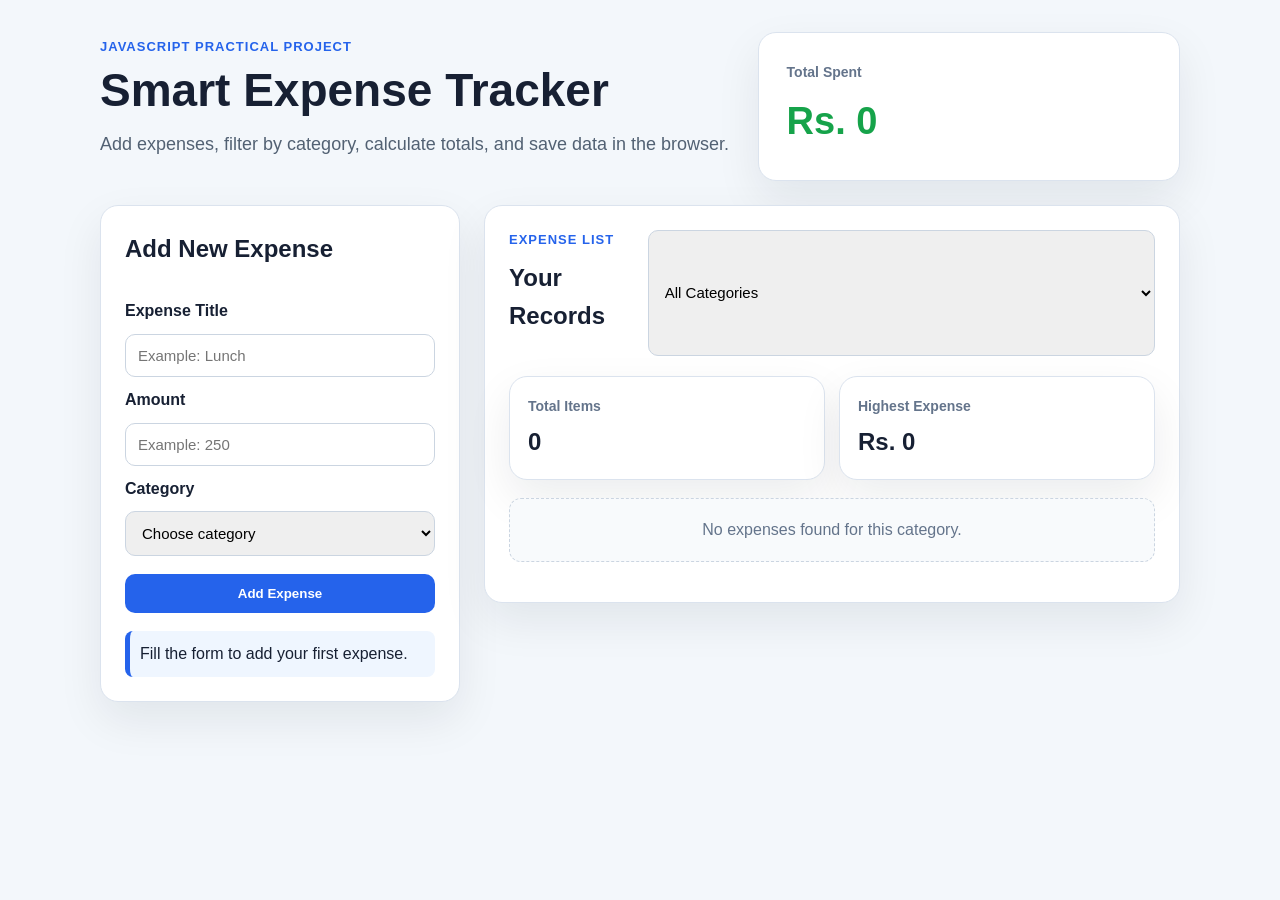
<file: smart-expense-tracker-project/project/index.html>
<!DOCTYPE html>
<html lang="en">
<head>
  <meta charset="UTF-8">
  <meta name="viewport" content="width=device-width, initial-scale=1.0">
  <title>Smart Expense Tracker</title>
  <link rel="stylesheet" href="styles.css">
</head>
<body>
  <main class="app">
    <section class="hero">
      <div>
        <p class="eyebrow">JavaScript Practical Project</p>
        <h1>Smart Expense Tracker</h1>
        <p class="hero-text">Add expenses, filter by category, calculate totals, and save data in the browser.</p>
      </div>
      <div class="total-card">
        <span>Total Spent</span>
        <strong id="totalAmount">Rs. 0</strong>
      </div>
    </section>

    <section class="dashboard">
      <form class="expense-form" id="expenseForm">
        <h2>Add New Expense</h2>

        <label for="expenseTitle">Expense Title</label>
        <input id="expenseTitle" type="text" placeholder="Example: Lunch">

        <label for="expenseAmount">Amount</label>
        <input id="expenseAmount" type="number" placeholder="Example: 250">

        <label for="expenseCategory">Category</label>
        <select id="expenseCategory">
          <option value="">Choose category</option>
          <option value="Food">Food</option>
          <option value="Travel">Travel</option>
          <option value="Shopping">Shopping</option>
          <option value="Learning">Learning</option>
        </select>

        <button type="submit">Add Expense</button>
        <p class="message" id="message">Fill the form to add your first expense.</p>
      </form>

      <section class="expense-panel">
        <div class="panel-header">
          <div>
            <p class="eyebrow">Expense List</p>
            <h2>Your Records</h2>
          </div>
          <select id="filterCategory">
            <option value="All">All Categories</option>
            <option value="Food">Food</option>
            <option value="Travel">Travel</option>
            <option value="Shopping">Shopping</option>
            <option value="Learning">Learning</option>
          </select>
        </div>

        <div class="summary-grid">
          <article>
            <span>Total Items</span>
            <strong id="totalItems">0</strong>
          </article>
          <article>
            <span>Highest Expense</span>
            <strong id="highestExpense">Rs. 0</strong>
          </article>
        </div>

        <div class="expense-list" id="expenseList">
          <p class="empty">No expenses added yet.</p>
        </div>
      </section>
    </section>
  </main>

  <script src="script.js"></script>
</body>
</html>
</file>
<file: smart-expense-tracker-project/project/styles.css>
* {
  box-sizing: border-box;
}

body {
  margin: 0;
  font-family: Arial, Helvetica, sans-serif;
  background: #f3f7fb;
  color: #172033;
  line-height: 1.6;
}

.app {
  max-width: 1120px;
  margin: 0 auto;
  padding: 32px 20px;
}

.hero {
  display: grid;
  grid-template-columns: 1.5fr 1fr;
  gap: 24px;
  align-items: center;
  margin-bottom: 24px;
}

.eyebrow {
  color: #2563eb;
  font-size: 13px;
  font-weight: 800;
  letter-spacing: 1px;
  margin: 0 0 8px;
  text-transform: uppercase;
}

h1,
h2,
p {
  margin-top: 0;
}

h1 {
  font-size: 46px;
  line-height: 1.1;
  margin-bottom: 14px;
}

.hero-text {
  color: #526173;
  font-size: 18px;
}

.total-card,
.expense-form,
.expense-panel,
.summary-grid article,
.expense-card {
  background: #ffffff;
  border: 1px solid #dbe3ee;
  border-radius: 18px;
  box-shadow: 0 18px 45px rgba(15, 23, 42, 0.08);
}

.total-card {
  padding: 28px;
}

.total-card span,
.summary-grid span {
  color: #64748b;
  display: block;
  font-size: 14px;
  font-weight: 700;
}

.total-card strong {
  color: #16a34a;
  display: block;
  font-size: 38px;
  margin-top: 8px;
}

.dashboard {
  display: grid;
  grid-template-columns: 360px 1fr;
  gap: 24px;
  align-items: start;
}

.expense-form,
.expense-panel {
  padding: 24px;
}

.expense-form {
  display: grid;
  gap: 10px;
}

.expense-form label {
  font-weight: 800;
}

.expense-form input,
.expense-form select,
.panel-header select {
  width: 100%;
  border: 1px solid #cbd5e1;
  border-radius: 10px;
  font-size: 15px;
  padding: 12px;
}

.expense-form button,
.delete-btn {
  border: 0;
  border-radius: 10px;
  color: #ffffff;
  cursor: pointer;
  font-weight: 800;
  padding: 12px 16px;
}

.expense-form button {
  background: #2563eb;
  margin-top: 8px;
}

.message {
  background: #eff6ff;
  border-left: 5px solid #2563eb;
  border-radius: 8px;
  margin: 8px 0 0;
  padding: 10px;
}

.message.error {
  background: #fee2e2;
  border-left-color: #dc2626;
  color: #991b1b;
}

.message.success {
  background: #dcfce7;
  border-left-color: #16a34a;
  color: #166534;
}

.panel-header {
  display: flex;
  justify-content: space-between;
  gap: 18px;
  margin-bottom: 20px;
}

.summary-grid {
  display: grid;
  grid-template-columns: repeat(2, 1fr);
  gap: 14px;
  margin-bottom: 18px;
}

.summary-grid article {
  padding: 18px;
}

.summary-grid strong {
  display: block;
  font-size: 24px;
  margin-top: 6px;
}

.expense-list {
  display: grid;
  gap: 12px;
}

.expense-card {
  display: grid;
  grid-template-columns: 1fr auto;
  gap: 14px;
  padding: 16px;
}

.expense-card h3 {
  margin: 0 0 4px;
}

.expense-meta {
  color: #64748b;
  font-size: 14px;
  margin: 0;
}

.amount {
  color: #16a34a;
  font-size: 20px;
  font-weight: 900;
  text-align: right;
}

.delete-btn {
  background: #dc2626;
  margin-top: 8px;
}

.empty {
  background: #f8fafc;
  border: 1px dashed #cbd5e1;
  border-radius: 12px;
  color: #64748b;
  padding: 18px;
  text-align: center;
}

@media (max-width: 820px) {
  .hero,
  .dashboard {
    grid-template-columns: 1fr;
  }

  h1 {
    font-size: 36px;
  }

  .panel-header {
    display: grid;
  }
}
</file>
